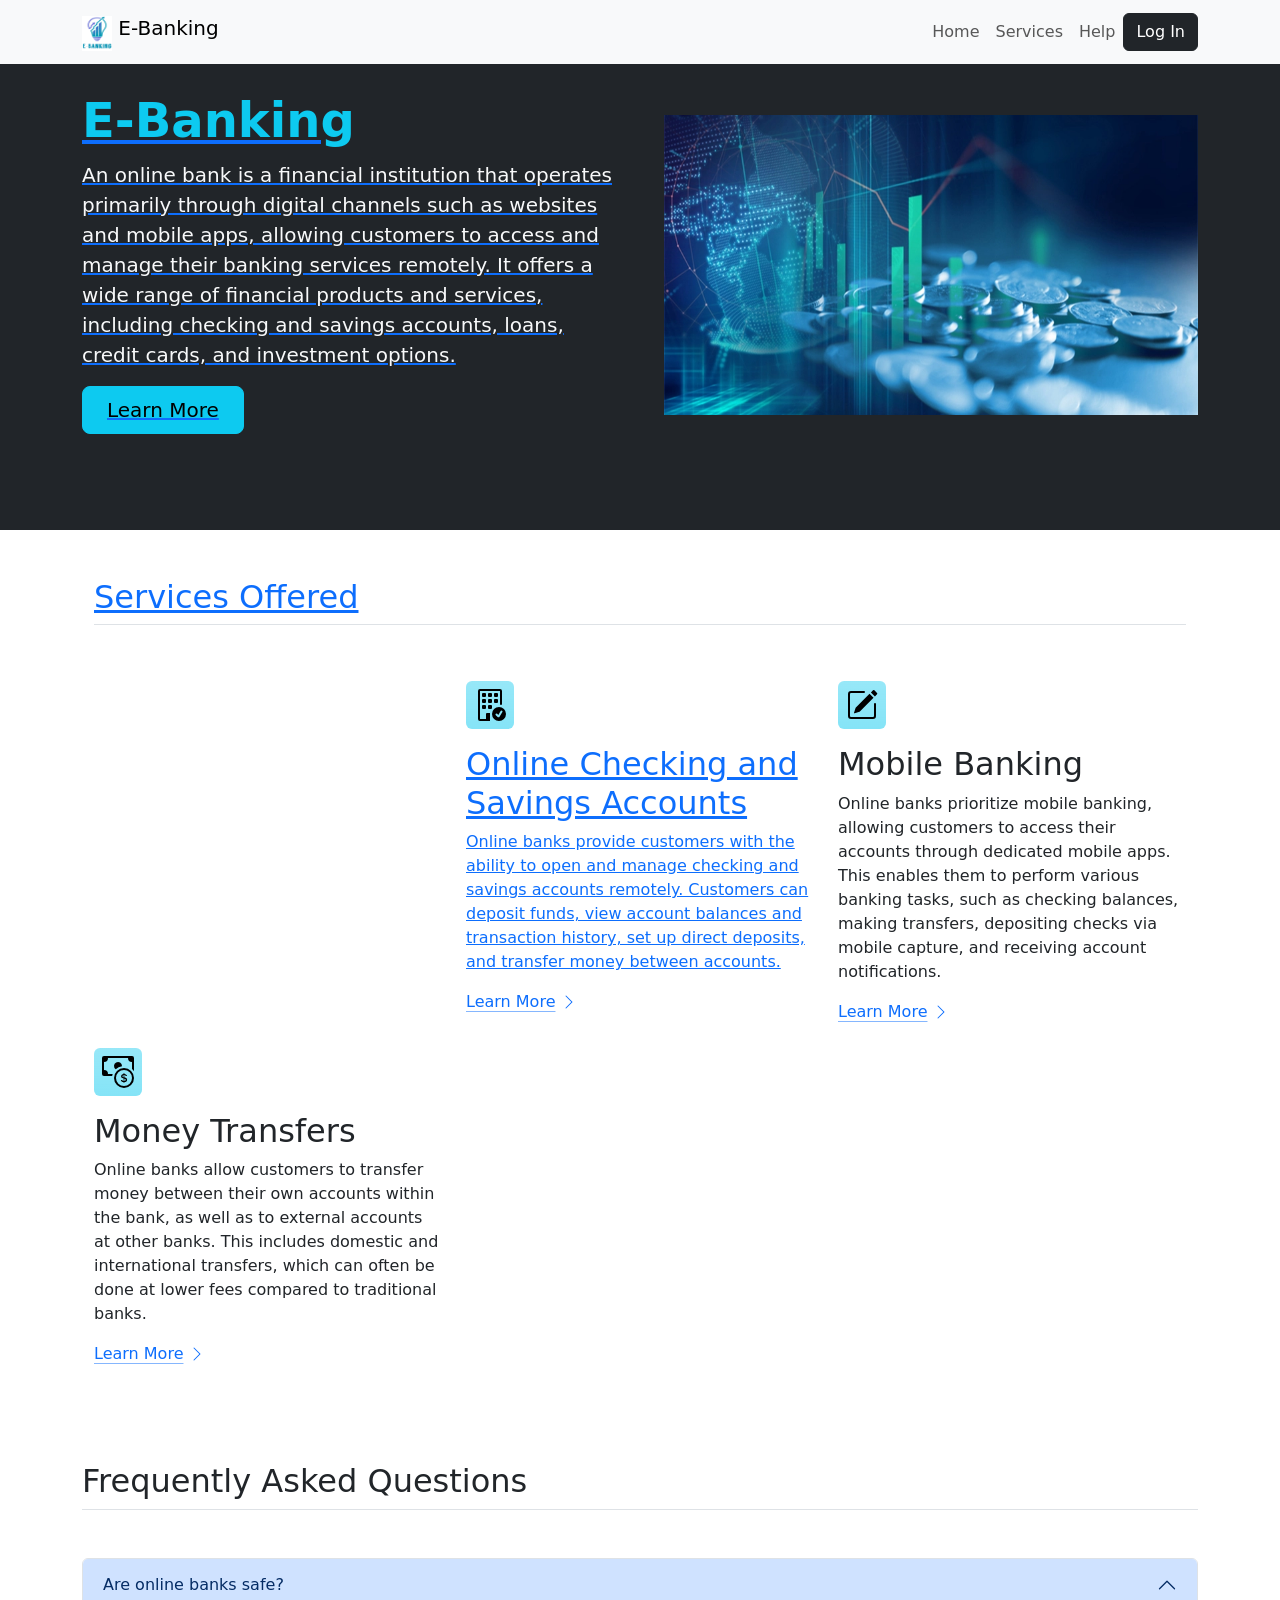
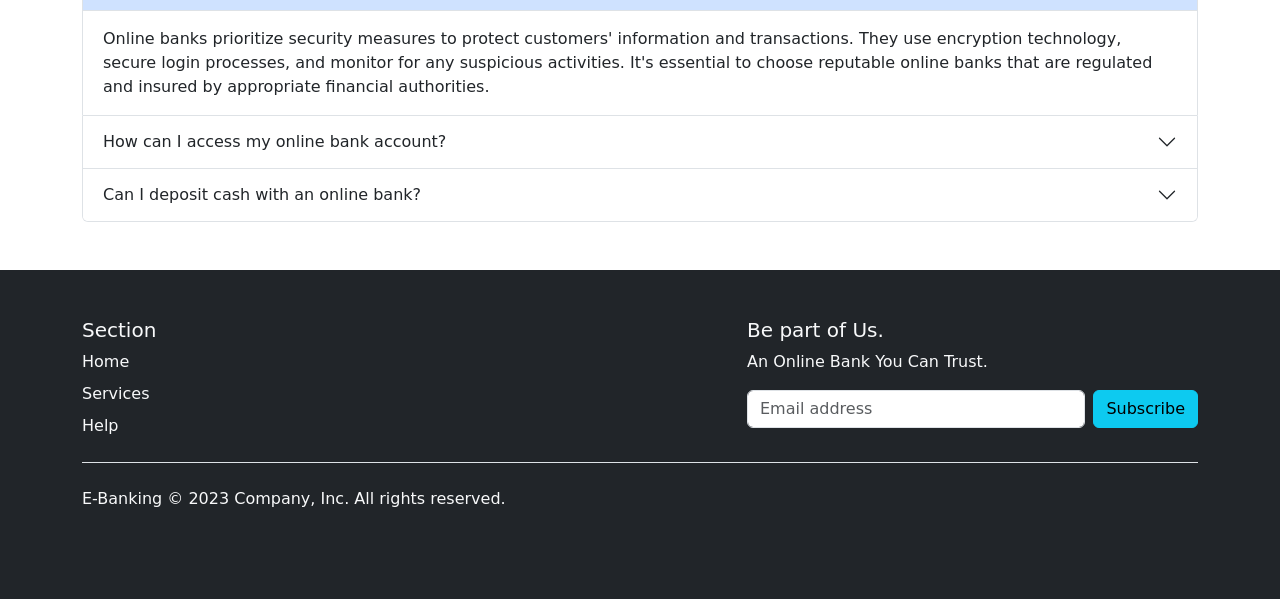
<file: index.html>
<!DOCTYPE html>
<html lang="en">
  <head>
    <meta charset="UTF-8" />
    <meta http-equiv="X-UA-Compatible" content="IE=edge" />
    <meta name="viewport" content="width=device-width, initial-scale=1.0" />
    <title>WebPage Using Bootsrap</title>
    <link
      href="https://cdn.jsdelivr.net/npm/bootstrap@5.3.0-alpha3/dist/css/bootstrap.min.css"
      rel="stylesheet"
      integrity="sha384-KK94CHFLLe+nY2dmCWGMq91rCGa5gtU4mk92HdvYe+M/SXH301p5ILy+dN9+nJOZ"
      crossorigin="anonymous"
    />

    <link
      rel="stylesheet"
      href="https://cdn.jsdelivr.net/npm/bootstrap-icons@1.10.5/font/bootstrap-icons.css"
    />
    <!--https://unctad.org/sites/default/files/2020-08/Investment-Trends_800x450.jpg-->
  </head>
  <body>
    <!--NavBar-->
    <nav class="navbar navbar-expand-lg bg-body-tertiary fixed-top">
      <div class="container">
        <a class="navbar-brand" href="#">
          <img
            src="logo.png"
            alt="Logo"
            width="30"
            height="35"
            class="d-inline-block align-text-top"
          />
          E-Banking
        </a>
        <button
          class="navbar-toggler"
          type="button"
          data-bs-toggle="collapse"
          data-bs-target="#navbarScroll"
          aria-controls="navbarScroll"
          aria-expanded="false"
          aria-label="Toggle navigation"
        >
          <span class="navbar-toggler-icon"></span>
        </button>
        <div class="collapse navbar-collapse" id="navbarScroll">
          <ul class="navbar-nav ms-auto my-2 my-lg-0">
            <li class="nav-item">
              <a class="nav-link" href="#home">Home</a>
            </li>
            <li class="nav-item">
              <a class="nav-link" href="#services">Services</a>
            </li>
            <li class="nav-item">
              <a class="nav-link" href="#help">Help</a>
            </li>
          </ul>
          <form class="d-flex" role="login" method="post">
            <a href="Login.html"><button class="btn btn-dark" type="button">Log In</button>
          </form>
        </div>
      </div>
    </nav>

    <section class="bg-dark text-light" id="home">
      <div class="container col-xxl-8 px-10 py-5">
        <div class="row flex-lg-row-reverse align-items-center g-5 py-5">
          <div class="col-10 col-sm-8 col-lg-6">
            <img
              src="bacground.webp"
              class="d-block mx-lg-auto img-fluid bg-size-cover"
              alt="Bootstrap Themes"
              width="700"
              height="800"
            />
          </div>
          <div class="col-lg-6">
            <h1 class="display-5 fw-bold lh-1 mb-3">
              <span class="text-info">E-Banking</span>
            </h1>
            <p class="lead">
              An online bank is a financial institution that operates primarily
              through digital channels such as websites and mobile apps,
              allowing customers to access and manage their banking services
              remotely. It offers a wide range of financial products and
              services, including checking and savings accounts, loans, credit
              cards, and investment options.
            </p>
            <div class="d-grid gap-2 d-md-flex justify-content-md-start">
              <button type="button" class="btn btn-info btn-lg px-4 me-md-2">
                Learn More
              </button>
            </div>
          </div>
        </div>
      </div>
    </section>

    <!--Services-->
    <section id="services">
      <div class="container px-4 py-5">
        <h2 class="pb-2 border-bottom">Services Offered</h2>
        <div class="row g-4 py-5 row-cols-1 row-cols-lg-3">
          <div class="">
            <div
              class="feature-icon d-inline-flex align-items-center justify-content-center text-bg-info bg-gradient fs-2 mb-3 p-2 bg-opacity-50 rounded"
            >
            <svg xmlns="http://www.w3.org/2000/svg" width="1em" height="1em" fill="currentColor" class="bi bi-building-check" viewBox="0 0 16 16">
              <path d="M12.5 16a3.5 3.5 0 1 0 0-7 3.5 3.5 0 0 0 0 7Zm1.679-4.493-1.335 2.226a.75.75 0 0 1-1.174.144l-.774-.773a.5.5 0 0 1 .708-.708l.547.548 1.17-1.951a.5.5 0 1 1 .858.514Z"/>
              <path d="M2 1a1 1 0 0 1 1-1h10a1 1 0 0 1 1 1v6.5a.5.5 0 0 1-1 0V1H3v14h3v-2.5a.5.5 0 0 1 .5-.5H8v4H3a1 1 0 0 1-1-1V1Z"/>
              <path d="M4.5 2a.5.5 0 0 0-.5.5v1a.5.5 0 0 0 .5.5h1a.5.5 0 0 0 .5-.5v-1a.5.5 0 0 0-.5-.5h-1Zm3 0a.5.5 0 0 0-.5.5v1a.5.5 0 0 0 .5.5h1a.5.5 0 0 0 .5-.5v-1a.5.5 0 0 0-.5-.5h-1Zm3 0a.5.5 0 0 0-.5.5v1a.5.5 0 0 0 .5.5h1a.5.5 0 0 0 .5-.5v-1a.5.5 0 0 0-.5-.5h-1Zm-6 3a.5.5 0 0 0-.5.5v1a.5.5 0 0 0 .5.5h1a.5.5 0 0 0 .5-.5v-1a.5.5 0 0 0-.5-.5h-1Zm3 0a.5.5 0 0 0-.5.5v1a.5.5 0 0 0 .5.5h1a.5.5 0 0 0 .5-.5v-1a.5.5 0 0 0-.5-.5h-1Zm3 0a.5.5 0 0 0-.5.5v1a.5.5 0 0 0 .5.5h1a.5.5 0 0 0 .5-.5v-1a.5.5 0 0 0-.5-.5h-1Zm-6 3a.5.5 0 0 0-.5.5v1a.5.5 0 0 0 .5.5h1a.5.5 0 0 0 .5-.5v-1a.5.5 0 0 0-.5-.5h-1Zm3 0a.5.5 0 0 0-.5.5v1a.5.5 0 0 0 .5.5h1a.5.5 0 0 0 .5-.5v-1a.5.5 0 0 0-.5-.5h-1Z"/>
            </svg>
            </div>
            <h3 class="fs-2">Online Checking and Savings Accounts</h3>
            <p>
              Online banks provide customers with the ability to open and manage
              checking and savings accounts remotely. Customers can deposit
              funds, view account balances and transaction history, set up
              direct deposits, and transfer money between accounts.
            </p>
            <a href="#" class="icon-link">
              Learn More
              <svg
                xmlns="http://www.w3.org/2000/svg"
                width="16"
                height="16"
                fill="currentColor"
                class="bi bi-chevron-right"
                viewBox="0 0 16 16"
              >
                <path
                  fill-rule="evenodd"
                  d="M4.646 1.646a.5.5 0 0 1 .708 0l6 6a.5.5 0 0 1 0 .708l-6 6a.5.5 0 0 1-.708-.708L10.293 8 4.646 2.354a.5.5 0 0 1 0-.708z"
                />
              </svg>
            </a>
          </div>
          <div class="feature col">
            <div
              class="feature-icon d-inline-flex align-items-center justify-content-center text-bg-info bg-gradient fs-2 mb-3 p-2 bg-opacity-50 rounded"
            >
            <svg xmlns="http://www.w3.org/2000/svg" width="1em" height="1em" fill="currentColor" class="bi bi-pencil-square" viewBox="0 0 16 16">
                <path d="M15.502 1.94a.5.5 0 0 1 0 .706L14.459 3.69l-2-2L13.502.646a.5.5 0 0 1 .707 0l1.293 1.293zm-1.75 2.456-2-2L4.939 9.21a.5.5 0 0 0-.121.196l-.805 2.414a.25.25 0 0 0 .316.316l2.414-.805a.5.5 0 0 0 .196-.12l6.813-6.814z"/>
                <path fill-rule="evenodd" d="M1 13.5A1.5 1.5 0 0 0 2.5 15h11a1.5 1.5 0 0 0 1.5-1.5v-6a.5.5 0 0 0-1 0v6a.5.5 0 0 1-.5.5h-11a.5.5 0 0 1-.5-.5v-11a.5.5 0 0 1 .5-.5H9a.5.5 0 0 0 0-1H2.5A1.5 1.5 0 0 0 1 2.5v11z"/>
              </svg>
                <use xlink:href="#people-circle" />
              </svg>
            </div>
            <h3 class="fs-2">Mobile Banking</h3>
            <p>
              Online banks prioritize mobile banking, allowing customers to
              access their accounts through dedicated mobile apps. This enables
              them to perform various banking tasks, such as checking balances,
              making transfers, depositing checks via mobile capture, and
              receiving account notifications.
            </p>
            <a href="#" class="icon-link">
              Learn More
              <svg
                xmlns="http://www.w3.org/2000/svg"
                width="16"
                height="16"
                fill="currentColor"
                class="bi bi-chevron-right"
                viewBox="0 0 16 16"
              >
                <path
                  fill-rule="evenodd"
                  d="M4.646 1.646a.5.5 0 0 1 .708 0l6 6a.5.5 0 0 1 0 .708l-6 6a.5.5 0 0 1-.708-.708L10.293 8 4.646 2.354a.5.5 0 0 1 0-.708z"
                />
              </svg>
            </a>
          </div>
          <div class="feature col">
            <div
              class="feature-icon d-inline-flex align-items-center justify-content-center text-bg-info bg-gradient fs-2 mb-3 p-2 bg-opacity-50 rounded"
            >

            <svg xmlns="http://www.w3.org/2000/svg"  width="1em" height="1em" fill="currentColor" class="bi bi-cash-coin" viewBox="0 0 16 16">
                <path fill-rule="evenodd" d="M11 15a4 4 0 1 0 0-8 4 4 0 0 0 0 8zm5-4a5 5 0 1 1-10 0 5 5 0 0 1 10 0z"/>
                <path d="M9.438 11.944c.047.596.518 1.06 1.363 1.116v.44h.375v-.443c.875-.061 1.386-.529 1.386-1.207 0-.618-.39-.936-1.09-1.1l-.296-.07v-1.2c.376.043.614.248.671.532h.658c-.047-.575-.54-1.024-1.329-1.073V8.5h-.375v.45c-.747.073-1.255.522-1.255 1.158 0 .562.378.92 1.007 1.066l.248.061v1.272c-.384-.058-.639-.27-.696-.563h-.668zm1.36-1.354c-.369-.085-.569-.26-.569-.522 0-.294.216-.514.572-.578v1.1h-.003zm.432.746c.449.104.655.272.655.569 0 .339-.257.571-.709.614v-1.195l.054.012z"/>
                <path d="M1 0a1 1 0 0 0-1 1v8a1 1 0 0 0 1 1h4.083c.058-.344.145-.678.258-1H3a2 2 0 0 0-2-2V3a2 2 0 0 0 2-2h10a2 2 0 0 0 2 2v3.528c.38.34.717.728 1 1.154V1a1 1 0 0 0-1-1H1z"/>
                <path d="M9.998 5.083 10 5a2 2 0 1 0-3.132 1.65 5.982 5.982 0 0 1 3.13-1.567z"/>
              </svg>
            </div>
            <h3 class="fs-2">Money Transfers</h3>
            <p>
              Online banks allow customers to transfer money between their own
              accounts within the bank, as well as to external accounts at other
              banks. This includes domestic and international transfers, which
              can often be done at lower fees compared to traditional banks.
            </p>
            <a href="#" class="icon-link">
              Learn More
              <svg
                xmlns="http://www.w3.org/2000/svg"
                width="16"
                height="16"
                fill="currentColor"
                class="bi bi-chevron-right"
                viewBox="0 0 16 16"
              >
                <path
                  fill-rule="evenodd"
                  d="M4.646 1.646a.5.5 0 0 1 .708 0l6 6a.5.5 0 0 1 0 .708l-6 6a.5.5 0 0 1-.708-.708L10.293 8 4.646 2.354a.5.5 0 0 1 0-.708z"
                />
              </svg>
            </a>
          </div>
        </div>
      </div>
    </section>

    <section>
        <div class="container mb-5">
            <h2 class="pb-2 mb-5 border-bottom">Frequently Asked Questions</h2>
            <div class="accordion" id="accordionPanelsStayOpenExample">

                <div class="accordion-item">
                  <h2 class="accordion-header">
                    <button class="accordion-button" type="button" data-bs-toggle="collapse" data-bs-target="#panelsStayOpen-collapseOne" aria-expanded="true" aria-controls="panelsStayOpen-collapseOne">
                        Are online banks safe?
                    </button>
                  </h2>
                  <div id="panelsStayOpen-collapseOne" class="accordion-collapse collapse show">
                    <div class="accordion-body">
                        Online banks prioritize security measures to protect customers' information and transactions. They use encryption technology, secure login processes, and monitor for any suspicious activities. It's essential to choose reputable online banks that are regulated and insured by appropriate financial authorities.
                    </div>
                  </div>
                </div>

                <div class="accordion-item">
                  <h2 class="accordion-header">
                    <button class="accordion-button collapsed" type="button" data-bs-toggle="collapse" data-bs-target="#panelsStayOpen-collapseTwo" aria-expanded="false" aria-controls="panelsStayOpen-collapseTwo">
                        How can I access my online bank account?
                    </button>
                  </h2>
                  <div id="panelsStayOpen-collapseTwo" class="accordion-collapse collapse">
                    <div class="accordion-body">
                        You can access your online bank account through the bank's website or a dedicated mobile app. Typically, you'll need to enter your username and password to log in securely.
                    </div>
                  </div>
                </div>

                <div class="accordion-item">
                  <h2 class="accordion-header">
                    <button class="accordion-button collapsed" type="button" data-bs-toggle="collapse" data-bs-target="#panelsStayOpen-collapseThree" aria-expanded="false" aria-controls="panelsStayOpen-collapseThree">
                        Can I deposit cash with an online bank?
                    </button>
                  </h2>
                  <div id="panelsStayOpen-collapseThree" class="accordion-collapse collapse">
                    <div class="accordion-body">
                        Depositing cash with an online bank can be challenging since they don't have physical branches. However, some online banks provide alternative options such as using affiliated ATMs, mobile check deposits, or depositing cash at selected retail partner locations.
                    </div>
                  </div>
                </div>
              </div>
        </div>
    </section>

    <section class="bg-dark text-light" id="help">
        <div class="container">
            <footer class="py-5">
              <div class="row">
                <div class="col-lg-6 col-md-2 mb-3">
                  <h5>Section</h5>
                  <ul class="nav flex-column">
                    <li class="nav-item mb-2"><a href="#home" class="nav-link p-0 text-light">Home</a></li>
                    <li class="nav-item mb-2"><a href="#services" class="nav-link p-0 text-light">Services</a></li>
                    <li class="nav-item mb-2"><a href="#help" class="nav-link p-0 text-light">Help</a></li>
                  </ul>
                </div>
                
                <div class="col-md-5 offset-md-1 mb-3">
                  <form>
                    <h5>Be part of Us.</h5>
                    <p>An Online Bank You Can Trust.</p>
                    <div class="d-flex flex-column flex-sm-row w-100 gap-2">
                      <label for="newsletter1" class="visually-hidden">Email address</label>
                      <input id="newsletter1" type="text" class="form-control" placeholder="Email address">
                      <button class="btn btn-info" type="button">Subscribe</button>
                    </div>
                  </form>
                </div>
              </div>
          
              <div class="d-flex flex-column flex-sm-row justify-content-between py-4 border-top">
                <p>E-Banking &copy; 2023 Company, Inc. All rights reserved.</p>
              </div>
            </footer>
          </div>
    </section>
    <script
      src="https://cdn.jsdelivr.net/npm/bootstrap@5.3.0-alpha3/dist/js/bootstrap.bundle.min.js"
      integrity="sha384-ENjdO4Dr2bkBIFxQpeoTz1HIcje39Wm4jDKdf19U8gI4ddQ3GYNS7NTKfAdVQSZe"
      crossorigin="anonymous"
    ></script>
  </body>
</html>
</file>
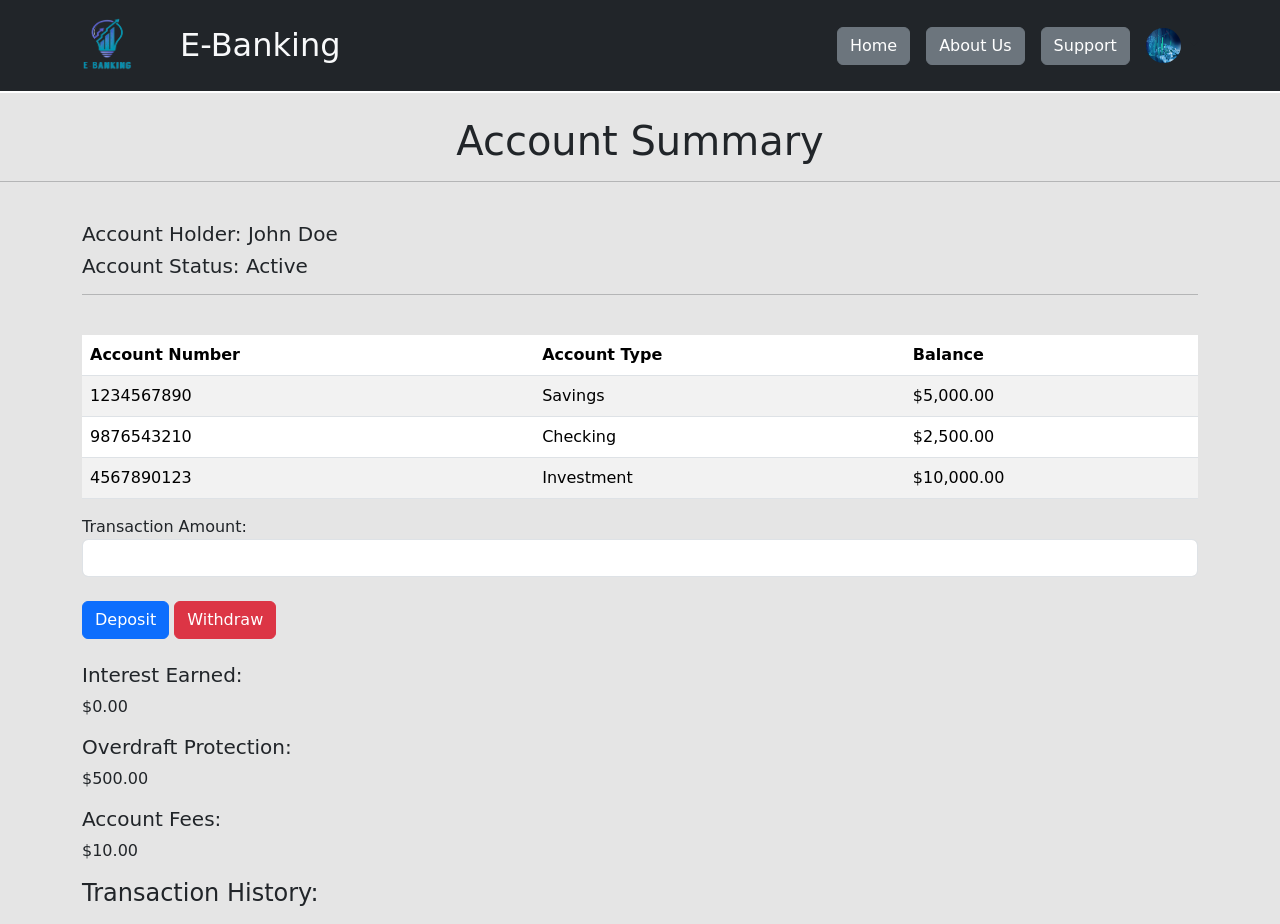
<file: accountsummary.html>
<!DOCTYPE html>
<html lang="en">
<head>
    <meta charset="UTF-8">
    <meta http-equiv="X-UA-Compatible" content="IE=edge">
    <meta name="viewport" content="width=device-width, initial-scale=1.0">
    <title>Account Summary</title>
    <link href="https://cdn.jsdelivr.net/npm/bootstrap@5.3.0-alpha3/dist/css/bootstrap.min.css" rel="stylesheet" integrity="sha384-KK94CHFLLe+nY2dmCWGMq91rCGa5gtU4mk92HdvYe+M/SXH301p5ILy+dN9+nJOZ" crossorigin="anonymous">
</head>
<style>
  body {
      background-color: #e5e5e5;
  }
  h1{
    text-align: center;
  }

  .head {
      border-bottom: 2px solid;
      background-color: #212529;
      color: white;
      padding: 10px;
  }

  .logo {
      height: 55px;
      width: 50px;
      margin-right: 10px;
  }

  .title {
      margin: 0;
      font-size: 24px;
  }

  .account-holder {
      margin-bottom: 20px;
  }

  .account-status {
      margin-bottom: 10px;
  }

  .table thead {
      background-color: #212529;
      color: white;
  }

  .transaction-form {
      margin-bottom: 20px;
  }

  .transaction-buttons {
      margin-top: 10px;
  }

  .transaction-history {
      background-color: white;
      padding: 10px;
      margin-top: 20px;
      border-radius: 5px;
  }

  .transaction-history h4 {
      margin-top: 0;
  }

  .transaction-history ul {
      padding-left: 0;
      list-style-type: none;
  }

  .transaction-history li {
      padding: 5px 0;
      border-bottom: 1px solid #dee2e6;
  }

  .interest-earned,
  .overdraft-protection,
  .account-fees {
      font-weight: bold;
      margin-top: 20px;
  }
  #transactionHistory {
    list-style: none;
  }
</style>
  

</style>
<body>
  
    <section class="head">
        <header class="pt-2 pb-2">
            <div class="container">
                <div class="d-flex flex-wrap align-items-center justify-content-center justify-content-lg-start">
                    <img src="logo-removebg-preview.png" alt="" height="55" width="50">
                    <h1 class="nav col-12 col-lg-auto ms-5 me-auto mb-2 justify-content-center mb-md-0 h2 text-light">E-Banking</h1>
                    <button type="button" class="btn btn-secondary me-3" id="homeBtn">Home</button>
                    <button type="button" class="btn btn-secondary me-3" id="homeBtn">About Us</button>
                    <button type="button" class="btn btn-secondary me-3" id="homeBtn">Support</button>
                    <div class="dropdown text-end">
                        <a href="#" class="d-block link-dark text-decoration-none dropdown-toggle" data-bs-toggle="dropdown" aria-expanded="false">
                            <img src="bacground.webp" alt="mdo" width="35" height="35" class="rounded-circle">
                        </a>
                        <ul class="dropdown-menu text-small">
                            <li><a class="dropdown-item" href="Login.html">Sign out</a></li>
                        </ul>
                    </div>
                </div>
            </div>
        </header>
    </section>
    <br>
    <div class="justify-content-center ">
        <h1>Account Summary</h1>
        <hr>
    </div>
    <br>
    <div class="container">

        <h5 >Account Holder: John Doe</h5>
        <h5>Account Status: Active</h5>
        <hr>
        <table class="table table-striped">
            <thead>
                <tr>
                    <th>Account Number</th>
                    <th>Account Type</th>
                    <th>Balance</th>
                </tr>
                <br>
            </thead>
            <tbody>
                <tr>
                    <td>1234567890</td>
                    <td>Savings</td>
                    <td id="savingsBalance">$5,000.00</td>
                </tr>
                <tr>
                    <td>9876543210</td>
                    <td>Checking</td>
                    <td id="checkingBalance">$2,500.00</td>
                </tr>
                <tr>
                    <td>4567890123</td>
                    <td>Investment</td>
                    <td id="investmentBalance">$10,000.00</td>
                </tr>
            </tbody>
        </table>

        <div class="form-group">
            <label for="transactionAmount">Transaction Amount:</label>
            <input type="number" class="form-control" id="transactionAmount">
        </div>

        <br>
        <button type="button" class="btn btn-primary" id="depositBtn">Deposit</button>
        <button type="button" class="btn btn-danger" id="withdrawBtn">Withdraw</button>

        <br>
        <br>

        

        <h5>Interest Earned:</h5>
        <p id="interestEarned">$0.00</p>

        <h5>Overdraft Protection:</h5>
        <p id="overdraftProtection">$500.00</p>

        <h5>Account Fees:</h5>
        <p id="accountFees">$10.00</p>

        <h4>Transaction History:</h4>
        <ul id="transactionHistory"></ul>
    </div>

    

    <script src="https://cdnjs.cloudflare.com/ajax/libs/jquery/3.6.0/jquery.min.js"></script>
    <script>
        $(document).ready(function() {
            var savingsBalance = 5000.00;
            var checkingBalance = 2500.00;
            var investmentBalance = 10000.00;
            var interestRate = 0.05; // 5%
            var overdraftProtectionAmount = 500.00;
            var accountFees = 10.00;

            function updateBalance(account, balance) {
                $('#' + account + 'Balance').text('$' + balance.toFixed(2));
            }

            function performTransaction(account, amount) {
                switch (account) {
                    case 'savings':
                        savingsBalance += amount;
                        updateBalance('savings', savingsBalance);
                        break;
                    case 'checking':
                        checkingBalance += amount;
                        updateBalance('checking', checkingBalance);
                        break;
                    case 'investment':
                        investmentBalance += amount;
                        updateBalance('investment', investmentBalance);
                        break;
                }
                updateTransactionHistory(account, amount);
            }

            function calculateInterest(account, rate) {
                return account * rate;
            }

            function calculateAccountFees() {
                return accountFees;
            }

            function validateTransaction(amount) {
                if (isNaN(amount) || amount <= 0) {
                    alert('Invalid transaction amount!');
                    return false;
                }
                return true;
            }

            function updateTransactionHistory(account, amount) {
                var transactionType = amount >= 0 ? 'Deposit' : 'Withdrawal';
                var transactionAmount = Math.abs(amount).toFixed(2);
                var transaction = transactionType + ': $' + transactionAmount;

                var listItem = $('<li>').text(transaction);
                $('#transactionHistory').prepend(listItem);
            }

            function updateInterestEarned() {
                var savingsInterest = calculateInterest(savingsBalance, interestRate);
                $('#interestEarned').text('$' + savingsInterest.toFixed(2));
            }

            function updateOverdraftProtection() {
                $('#overdraftProtection').text('$' + overdraftProtectionAmount.toFixed(2));
            }

            function updateAccountFees() {
                $('#accountFees').text('$' + accountFees.toFixed(2));
            }

            $('#depositBtn').click(function() {
                var amount = parseFloat($('#transactionAmount').val());
                if (validateTransaction(amount)) {
                    performTransaction('savings', amount);
                    updateInterestEarned();
                    updateOverdraftProtection();
                    updateAccountFees();
                }
            });

            $('#withdrawBtn').click(function() {
                var amount = parseFloat($('#transactionAmount').val());
                if (validateTransaction(amount)) {
                    if (amount <= savingsBalance) {
                        performTransaction('savings', -amount);
                        updateInterestEarned();
                        updateOverdraftProtection();
                        updateAccountFees();
                    } else {
                        alert('Insufficient balance in the savings account!');
                    }
                }
            });

            $('#homeBtn').click(function() {
                // Redirect to dashboard
                window.location.href = 'dashboard.html';
            });
        });
    </script>
    <script src="https://cdn.jsdelivr.net/npm/bootstrap@5.3.0-alpha3/dist/js/bootstrap.bundle.min.js" integrity="sha384-ENjdO4Dr2bkBIFxQpeoTz1HIcje39Wm4jDKdf19U8gI4ddQ3GYNS7NTKfAdVQSZe" crossorigin="anonymous"></script>
</body>
</html>
</file>
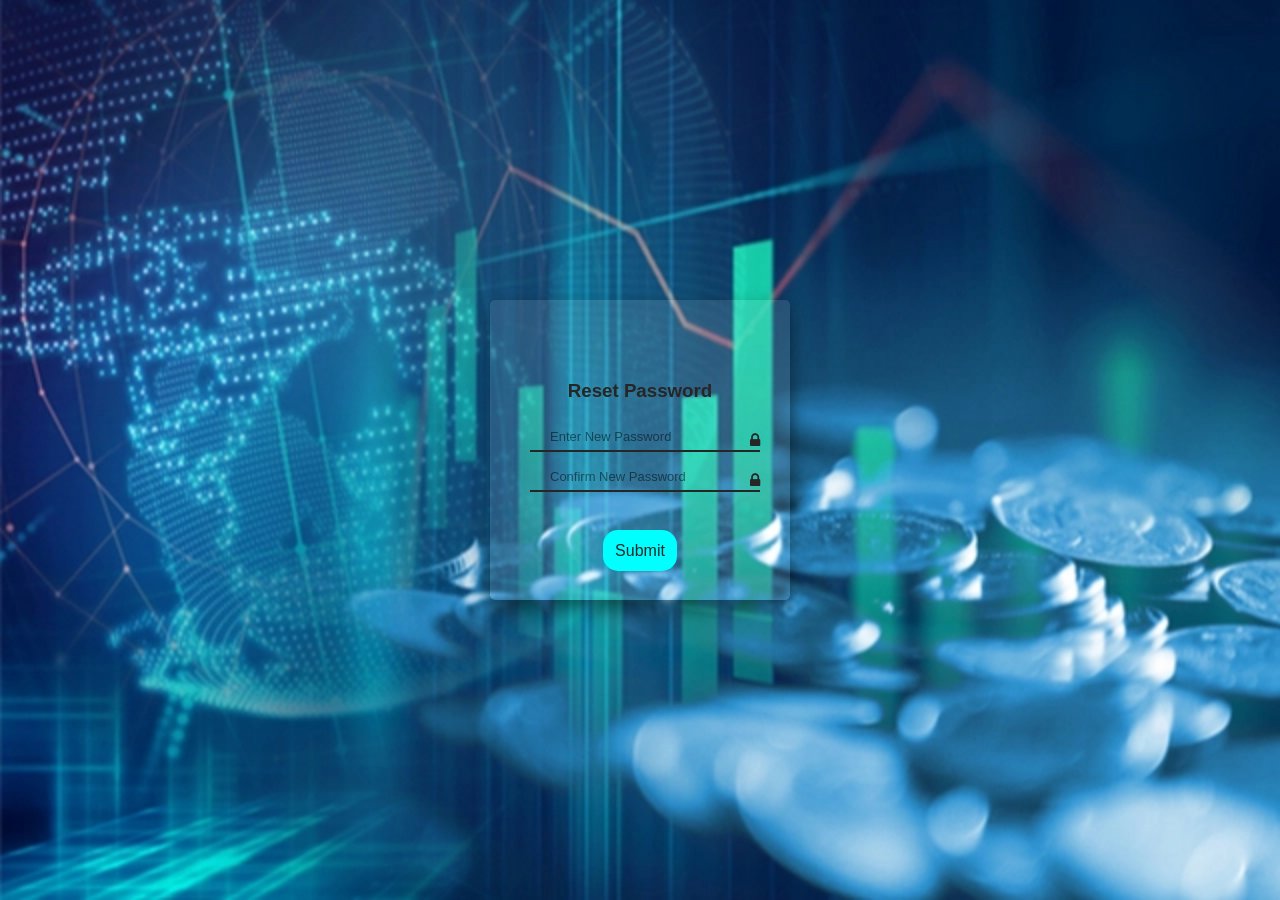
<file: cofimationpassword.html>
<!DOCTYPE html>
<html>
<head>
	<title>Reset Password</title>
	<link rel="stylesheet" href="https://cdnjs.cloudflare.com/ajax/libs/font-awesome/4.7.0/css/font-awesome.min.css">
	
	<link rel="stylesheet" href="confirmationpasswordstyle.css">
</head>
<body>
	<div class="loginBox">
		<div class="glass">
			<h3>Reset Password</h3>
			<form id="resetForm">
				<div class="inputBox">
					<input type="password" id="newPasswordInput" name="newPassword" placeholder="Enter New Password">
					<span><i class="fa fa-lock"></i></span>
				</div>
				<div class="inputBox">
					<input type="password" id="confirmPasswordInput" name="confirmPassword" placeholder="Confirm New Password">
					<span><i class="fa fa-lock"></i></span>
				</div>
				<div class="submit">
					<a href="#" class="btn" onclick="submitForm()">Submit</a>
				</div>
			</form>
		</div>
	</div>

	<script src="cofimationpassword.js"></script>
</body>
</html>
</file>
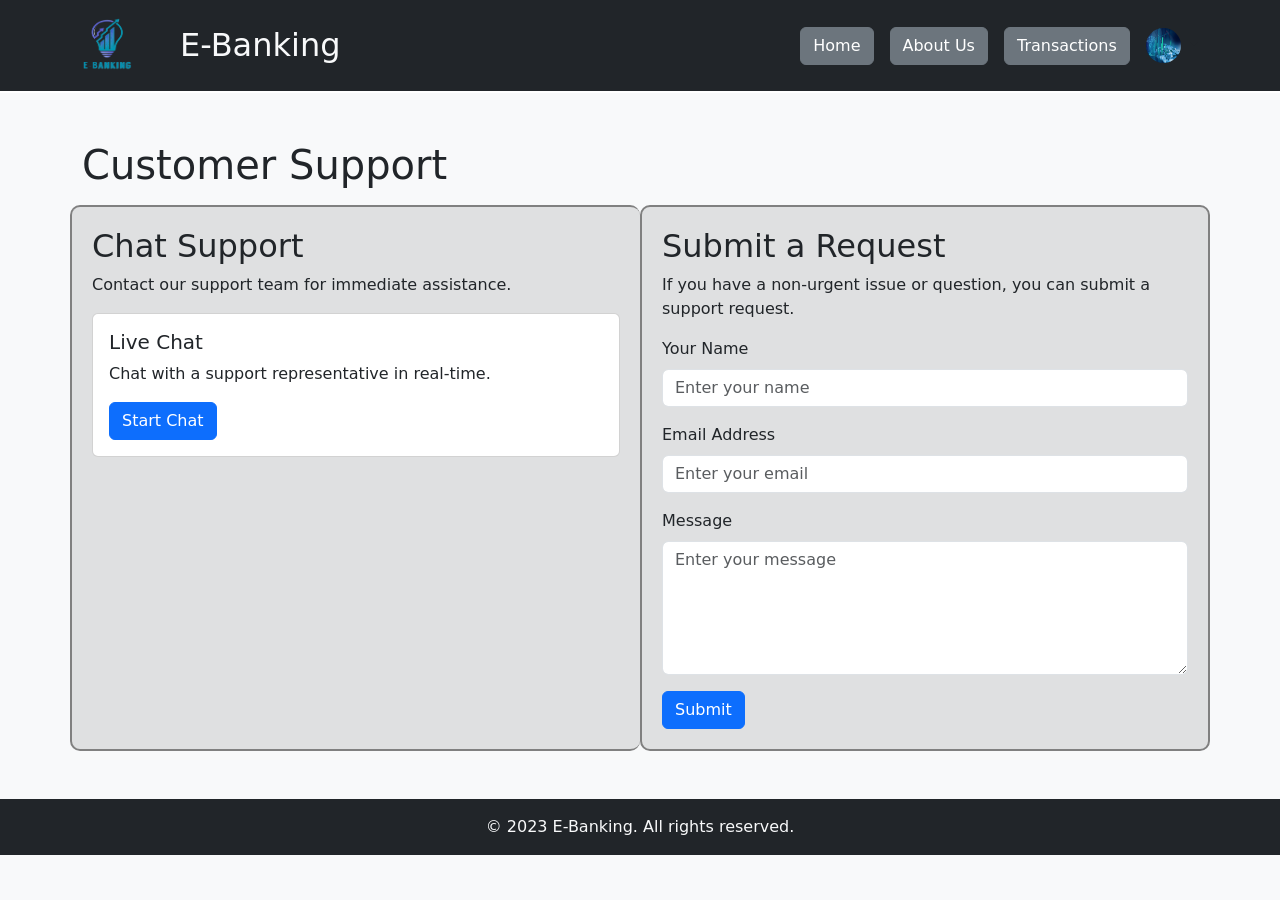
<file: customersupprt.html>
<!DOCTYPE html>
<html lang="en">
<head>
    <meta charset="UTF-8">
    <meta http-equiv="X-UA-Compatible" content="IE=edge">
    <meta name="viewport" content="width=device-width, initial-scale=1.0">
    <title>Customer Support</title>
    <link href="https://cdn.jsdelivr.net/npm/bootstrap@5.3.0-alpha3/dist/css/bootstrap.min.css" rel="stylesheet" integrity="sha384-KK94CHFLLe+nY2dmCWGMq91rCGa5gtU4mk92HdvYe+M/SXH301p5ILy+dN9+nJOZ" crossorigin="anonymous">
</head>
<style>
    body {
        background-color: #f8f9fa;
    }
    .head {
        border-bottom: 2px solid;
        background-color: #212529;
        color: white;
        padding: 10px;
    }
    .chat{
        border-top: 2px solid grey;
        border-left: 2px solid grey;
        border-bottom: 2px solid grey;
        border-radius: 10px;
        padding: 20px;
        background-color: rgba(0, 0, 0, 0.1);
    }
    .submit{
        border: 2px solid grey;
        border-radius: 10px;
        padding: 20px;
        background-color: rgba(0, 0, 0, 0.1);
    }
</style>
<body>
    <section class="head">
        <header class="pt-2 pb-2">
            <div class="container">
                <div class="d-flex flex-wrap align-items-center justify-content-center justify-content-lg-start">
                    <img src="logo-removebg-preview.png" alt="" height="55" width="50">
                    <h1 class="nav col-12 col-lg-auto ms-5 me-auto mb-2 justify-content-center mb-md-0 h2 text-light">E-Banking</h1>
                    <button type="button" class="btn btn-secondary me-3" id="homeBtn">Home</button>
                    <button type="button" class="btn btn-secondary me-3" id="aboutBtn">About Us</button>
                    <button type="button" class="btn btn-secondary me-3" id="transactionsBtn">Transactions</button>
                    <div class="dropdown text-end">
                        <a href="#" class="d-block link-dark text-decoration-none dropdown-toggle" data-bs-toggle="dropdown" aria-expanded="false">
                            <img src="bacground.webp" alt="mdo" width="35" height="35" class="rounded-circle">
                        </a>
                        <ul class="dropdown-menu text-small">
                            <li><a class="dropdown-item" href="Login.html">Sign out</a></li>
                        </ul>
                    </div>
                </div>
            </div>
        </header>
    </section>

    <section class="content">
        <div class="container">
            <h1 class="mt-5 mb-3">Customer Support</h1>
            <div class="row">
                <div class="chat col-md-6">
                    <h2 class="">Chat Support</h2>
                    <p>Contact our support team for immediate assistance.</p>
                    <div class="card mb-3">
                        <div class="card-body">
                            <h5 class="card-title">Live Chat</h5>
                            <p class="card-text">Chat with a support representative in real-time.</p>
                            <a href="#" class="btn btn-primary">Start Chat</a>
                        </div>
                    </div>
                </div>
                <div class="submit col-md-6">
                    <h2>Submit a Request</h2>
                    <p>If you have a non-urgent issue or question, you can submit a support request.</p>
                    <form>
                        <div class="mb-3">
                            <label for="name" class="form-label">Your Name</label>
                            <input type="text" class="form-control" id="name" placeholder="Enter your name">
                        </div>
                        <div class="mb-3">
                            <label for="email" class="form-label">Email Address</label>
                            <input type="email" class="form-control" id="email" placeholder="Enter your email">
                        </div>
                        <div class="mb-3">
                            <label for="message" class="form-label">Message</label>
                            <textarea class="form-control" id="message" rows="5" placeholder="Enter your message"></textarea>
                        </div>
                        <button type="submit" class="btn btn-primary">Submit</button>
                    </form>
                </div>
            </div>
        </div>
    </section>

    <section class="footer">
        <div class="footer bg-dark text-light text-center py-3 mt-5">
            <div class="container">
                &copy; 2023 E-Banking. All rights reserved.
            </div>
        </div>
    </section>

    <script>
        // JavaScript code goes here
        const homeBtn = document.getElementById("homeBtn");
        const aboutBtn = document.getElementById("aboutBtn");
        const transactionsBtn = document.getElementById("transactionsBtn");

        homeBtn.addEventListener("click", () => {
            // Redirect to home page
            window.location.href = "dashboard.html";
        });

        aboutBtn.addEventListener("click", () => {
            // Redirect to about page
            window.location.href = "about.html";
        });

        transactionsBtn.addEventListener("click", () => {
            // Redirect to transactions page
            window.location.href = "dashboard.html";
        });
    </script>

    <script src="https://cdn.jsdelivr.net/npm/bootstrap@5.3.0-alpha3/dist/js/bootstrap.bundle.min.js" integrity="sha384-ub3TLcp7aSFS5J29ERqM08D7pGGnvxzx1FExktgUOozLYcG6JZBsURMSeKQFLIh4" crossorigin="anonymous"></script>
</body>
</html>
</file>
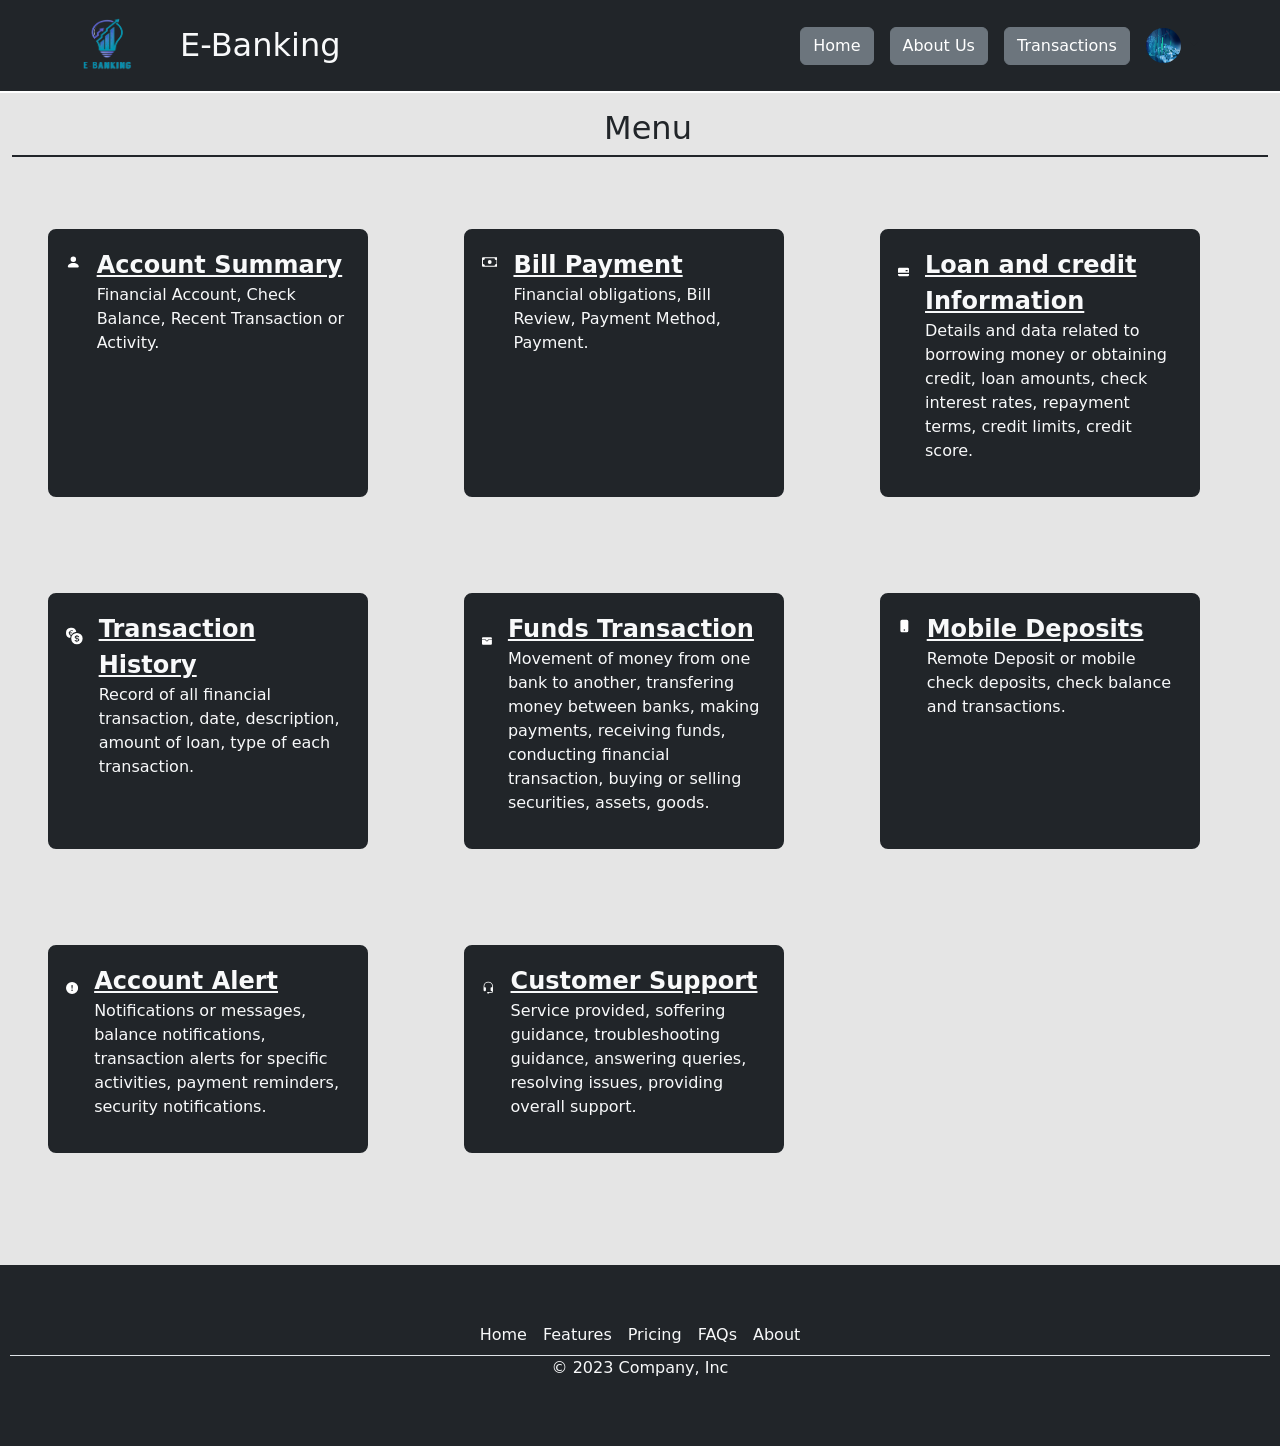
<file: dashboard.html>
<!DOCTYPE html>
<html lang="en">
<head>
    <meta charset="UTF-8">
    <meta http-equiv="X-UA-Compatible" content="IE=edge">
    <meta name="viewport" content="width=device-width, initial-scale=1.0">
    <title>Dashboard</title>
    <link href="https://cdn.jsdelivr.net/npm/bootstrap@5.3.0-alpha3/dist/css/bootstrap.min.css" rel="stylesheet" integrity="sha384-KK94CHFLLe+nY2dmCWGMq91rCGa5gtU4mk92HdvYe+M/SXH301p5ILy+dN9+nJOZ" crossorigin="anonymous">
</head>
<style>
  .head{
        border-bottom: 2px solid;
        background-color: #212529;
        color: white;
        padding: 10px;
}
.body{
  background-color: #e5e5e5;
}
.footer{
        background-color: #212529;
        color: white;
        padding: 10px;
}
.rectangle{
  border: 2px solid;
  background-color: #212529;
}
.menu{
  text-align: center;

  border-bottom: 2px solid;
}
</style>
<body>
    <section class="head">
        <header class="pt-2 pb-2">
            <div class="container">
                <div class="d-flex flex-wrap align-items-center justify-content-center justify-content-lg-start">
                    <img src="logo-removebg-preview.png" alt="" height="55" width="50">
                    <h1 class="nav col-12 col-lg-auto ms-5 me-auto mb-2 justify-content-center mb-md-0 h2 text-light">E-Banking</h1>
                    <button type="button" class="btn btn-secondary me-3" id="homeBtn">Home</button>
                    <button type="button" class="btn btn-secondary me-3" id="aboutBtn">About Us</button>
                    <button type="button" class="btn btn-secondary me-3" id="transactionsBtn">Transactions</button>
                    <div class="dropdown text-end">
                        <a href="#" class="d-block link-dark text-decoration-none dropdown-toggle" data-bs-toggle="dropdown" aria-expanded="false">
                            <img src="bacground.webp" alt="mdo" width="35" height="35" class="rounded-circle">
                        </a>
                        <ul class="dropdown-menu text-small">
                            <li><a class="dropdown-item" href="Login.html">Sign out</a></li>
                        </ul>
                    </div>
                </div>
            </div>
        </header>
    </section>

    <section class="body">
      <div  class="container-fluid py-3" id="icon-grid">
        <div class="menu feature ps-3"><h2>Menu</h2> </div>
        <div class="row row-cols-1 row-cols-sm-2 row-cols-md-3 row-cols-lg-4 g-4 py-5 ">
          
            <div class="rectangle col d-flex align-items-start bg-opacity-50 m-5 rounded-3 p-3">
            <svg xmlns="http://www.w3.org/2000/svg" width="30" height="30" fill="white" class="bi bi-person-fill me-3" viewBox="0 0 16 16">
                <path d="M3 14s-1 0-1-1 1-4 6-4 6 3 6 4-1 1-1 1H3Zm5-6a3 3 0 1 0 0-6 3 3 0 0 0 0 6Z"/>
            </svg>
            <div>
                <a href="accountsummary.html" class="fw-bold fs-4 text-light">Account Summary</a>
              <p class="text-light">Financial Account, Check Balance, Recent Transaction or Activity.</p>
            </div>
          </div>
          
          <div class="rectangle col d-flex align-items-start bg-opacity-50 m-5 rounded-3 p-3">
            <svg xmlns="http://www.w3.org/2000/svg" width="30" height="30" fill="white" class="bi bi-cash me-3" viewBox="0 0 16 16">
                <path d="M8 10a2 2 0 1 0 0-4 2 2 0 0 0 0 4z"/>
                <path d="M0 4a1 1 0 0 1 1-1h14a1 1 0 0 1 1 1v8a1 1 0 0 1-1 1H1a1 1 0 0 1-1-1V4zm3 0a2 2 0 0 1-2 2v4a2 2 0 0 1 2 2h10a2 2 0 0 1 2-2V6a2 2 0 0 1-2-2H3z"/>
              </svg>
            <div>
                <a href="billpayment.html" class="fw-bold mb-1 fs-4 text-light">Bill Payment</a>
              <p class="text-light">Financial obligations, Bill Review, Payment Method, Payment.</p>
            </div>
          </div>
          
          <div class="rectangle col d-flex align-items-start bg-opacity-50 m-5 rounded-3 p-3">
            <svg xmlns="http://www.w3.org/2000/svg" width="50" height="50" fill="white" class="bi bi-credit-card-2-back-fill me-3" viewBox="0 0 16 16">
                <path d="M0 4a2 2 0 0 1 2-2h12a2 2 0 0 1 2 2v5H0V4zm11.5 1a.5.5 0 0 0-.5.5v1a.5.5 0 0 0 .5.5h2a.5.5 0 0 0 .5-.5v-1a.5.5 0 0 0-.5-.5h-2zM0 11v1a2 2 0 0 0 2 2h12a2 2 0 0 0 2-2v-1H0z"/>
              </svg>
            <div>
                <a href="" class="fw-bold mb-1 fs-4 text-light">Loan and credit Information</a>
              <p class="text-light">Details and data related to borrowing money or obtaining credit, loan amounts, check interest rates, repayment terms, credit limits, credit score.</p>
            </div>
          </div>
          
          <div class="rectangle col d-flex align-items-start  bg-opacity-50 m-5 rounded-3 p-3">
            <svg xmlns="http://www.w3.org/2000/svg" width="50" height="50" fill="white" class="bi bi-currency-exchange me-3" viewBox="0 0 16 16">
                <path d="M0 5a5.002 5.002 0 0 0 4.027 4.905 6.46 6.46 0 0 1 .544-2.073C3.695 7.536 3.132 6.864 3 5.91h-.5v-.426h.466V5.05c0-.046 0-.093.004-.135H2.5v-.427h.511C3.236 3.24 4.213 2.5 5.681 2.5c.316 0 .59.031.819.085v.733a3.46 3.46 0 0 0-.815-.082c-.919 0-1.538.466-1.734 1.252h1.917v.427h-1.98c-.003.046-.003.097-.003.147v.422h1.983v.427H3.93c.118.602.468 1.03 1.005 1.229a6.5 6.5 0 0 1 4.97-3.113A5.002 5.002 0 0 0 0 5zm16 5.5a5.5 5.5 0 1 1-11 0 5.5 5.5 0 0 1 11 0zm-7.75 1.322c.069.835.746 1.485 1.964 1.562V14h.54v-.62c1.259-.086 1.996-.74 1.996-1.69 0-.865-.563-1.31-1.57-1.54l-.426-.1V8.374c.54.06.884.347.966.745h.948c-.07-.804-.779-1.433-1.914-1.502V7h-.54v.629c-1.076.103-1.808.732-1.808 1.622 0 .787.544 1.288 1.45 1.493l.358.085v1.78c-.554-.08-.92-.376-1.003-.787H8.25zm1.96-1.895c-.532-.12-.82-.364-.82-.732 0-.41.311-.719.824-.809v1.54h-.005zm.622 1.044c.645.145.943.38.943.796 0 .474-.37.8-1.02.86v-1.674l.077.018z"/>
              </svg>
            <div>
                <a href="transactionhistory.html" class="fw-bold mb-1 fs-4 text-light">Transaction History</a>
              <p class="text-light">Record of all financial transaction, date, description, amount of loan, type of each transaction.</p>
            </div>
          </div>
          
          <div class="rectangle col d-flex align-items-start bg-opacity-50 m-5 rounded-3 p-3">
            <svg xmlns="http://www.w3.org/2000/svg" width="60" height="60" fill="white" class="bi bi-wallet-fill me-3" viewBox="0 0 16 16">
                <path d="M1.5 2A1.5 1.5 0 0 0 0 3.5v2h6a.5.5 0 0 1 .5.5c0 .253.08.644.306.958.207.288.557.542 1.194.542.637 0 .987-.254 1.194-.542.226-.314.306-.705.306-.958a.5.5 0 0 1 .5-.5h6v-2A1.5 1.5 0 0 0 14.5 2h-13z"/>
                <path d="M16 6.5h-5.551a2.678 2.678 0 0 1-.443 1.042C9.613 8.088 8.963 8.5 8 8.5c-.963 0-1.613-.412-2.006-.958A2.679 2.679 0 0 1 5.551 6.5H0v6A1.5 1.5 0 0 0 1.5 14h13a1.5 1.5 0 0 0 1.5-1.5v-6z"/>
              </svg>
            <div>
                <a href="" class="fw-bold mb-1 fs-4 text-light">Funds Transaction</a>
              <p class="text-light">Movement of money from one bank to another, transfering money between banks, making payments, receiving funds, conducting financial transaction, buying or selling securities, assets, goods.</p>
            </div>
          </div>
          
          <div class="rectangle col d-flex align-items-start bg-opacity-50 m-5 rounded-3 p-3">
            <svg xmlns="http://www.w3.org/2000/svg" width="30" height="30" fill="white" class="bi bi-phone-fill me-3" viewBox="0 0 16 16">
                <path d="M3 2a2 2 0 0 1 2-2h6a2 2 0 0 1 2 2v12a2 2 0 0 1-2 2H5a2 2 0 0 1-2-2V2zm6 11a1 1 0 1 0-2 0 1 1 0 0 0 2 0z"/>
              </svg>
            <div>
                <a href="" class="fw-bold mb-1 fs-4 text-light">Mobile Deposits</a>
              <p class="text-light">Remote Deposit or mobile check deposits, check balance and transactions.</p>
            </div>
          </div>
          
          <div class="rectangle col d-flex align-items-start bg-opacity-50 m-5 rounded-3 p-3">
            <svg xmlns="http://www.w3.org/2000/svg" width="50" height="50" fill="white" class="bi bi-exclamation-circle-fill me-3" viewBox="0 0 16 16">
                <path d="M16 8A8 8 0 1 1 0 8a8 8 0 0 1 16 0zM8 4a.905.905 0 0 0-.9.995l.35 3.507a.552.552 0 0 0 1.1 0l.35-3.507A.905.905 0 0 0 8 4zm.002 6a1 1 0 1 0 0 2 1 1 0 0 0 0-2z"/>
              </svg>
            <div>
                <a href="" class="fw-bold mb-1 fs-4 text-light">Account Alert</a>
              <p class="text-light">Notifications or messages, balance notifications, transaction alerts for specific activities, payment reminders, security notifications.</p>
            </div>
          </div>
          
          <div class="rectangle col d-flex align-items-start bg-opacity-50 m-5 rounded-3 p-3">
            <svg xmlns="http://www.w3.org/2000/svg" width="50" height="50" fill="white" class="bi bi-headset me-3" viewBox="0 0 16 16">
                <path d="M8 1a5 5 0 0 0-5 5v1h1a1 1 0 0 1 1 1v3a1 1 0 0 1-1 1H3a1 1 0 0 1-1-1V6a6 6 0 1 1 12 0v6a2.5 2.5 0 0 1-2.5 2.5H9.366a1 1 0 0 1-.866.5h-1a1 1 0 1 1 0-2h1a1 1 0 0 1 .866.5H11.5A1.5 1.5 0 0 0 13 12h-1a1 1 0 0 1-1-1V8a1 1 0 0 1 1-1h1V6a5 5 0 0 0-5-5z"/>
              </svg>
            <div>
                <a href="customersupprt.html" class="fw-bold mb-1 fs-4 text-light">Customer Support</a>
              <p class="text-light">Service provided, soffering guidance, troubleshooting guidance, answering queries, resolving issues, providing overall support.</p>
            </div>
          </div>
        </div>
      </div>
    </section>

    <div class="footer">
      <footer class="py-3 my-4">
        <ul class="nav justify-content-center border-bottom">
          <li class="nav-item"><a href="#" class="nav-link px-2 text-light">Home</a></li>
          <li class="nav-item"><a href="#" class="nav-link px-2 text-light">Features</a></li>
          <li class="nav-item"><a href="#" class="nav-link px-2 text-light">Pricing</a></li>
          <li class="nav-item"><a href="#" class="nav-link px-2 text-light">FAQs</a></li>
          <li class="nav-item"><a href="#" class="nav-link px-2 text-light">About</a></li>
        </ul>
        <p class="text-center text-light">&copy; 2023 Company, Inc</p>
      </footer>
    </div>
    <script src="https://cdn.jsdelivr.net/npm/bootstrap@5.3.0-alpha3/dist/js/bootstrap.bundle.min.js" integrity="sha384-ENjdO4Dr2bkBIFxQpeoTz1HIcje39Wm4jDKdf19U8gI4ddQ3GYNS7NTKfAdVQSZe" crossorigin="anonymous"></script>
</body>
</html>
</file>
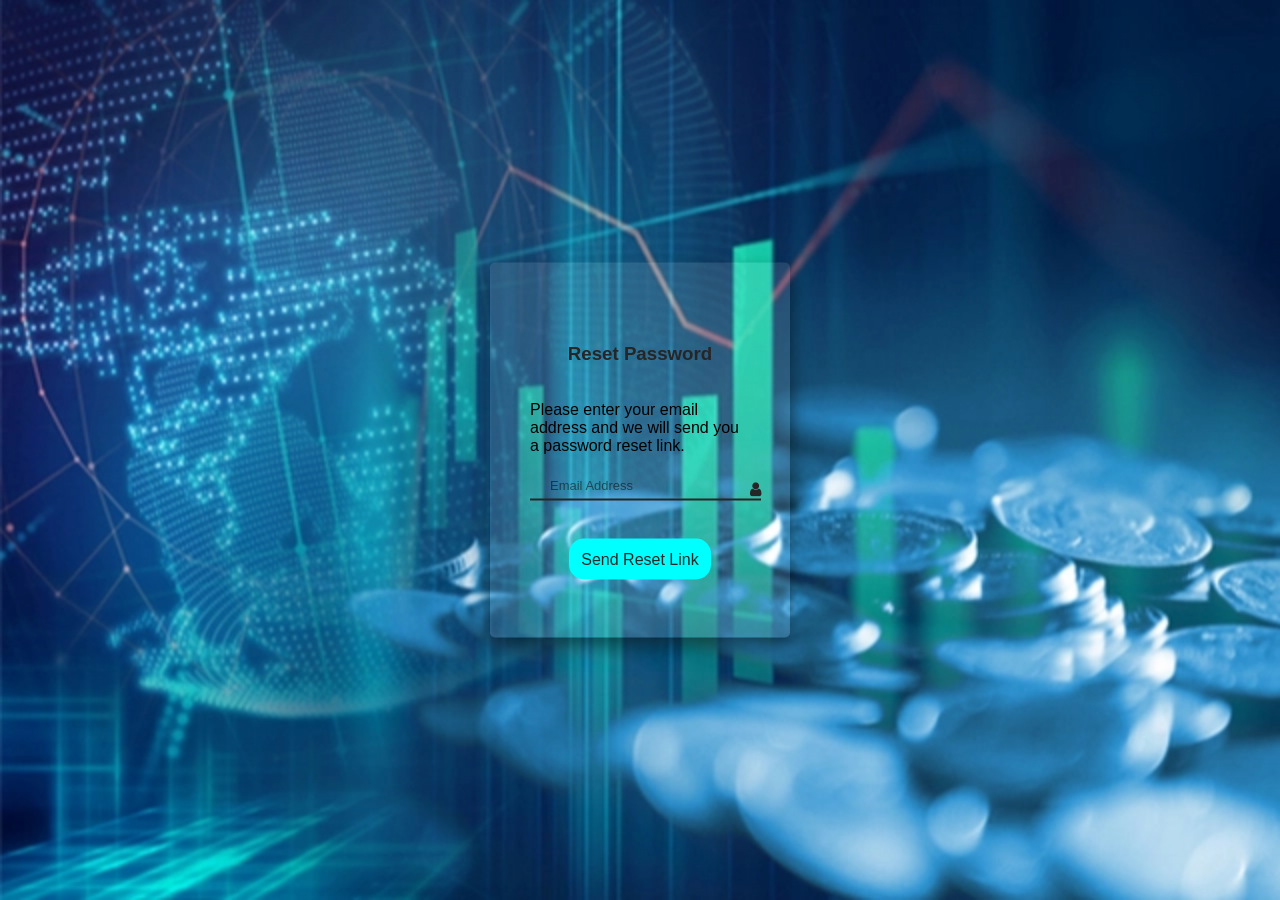
<file: forgotpassword.html>
<!DOCTYPE html>
<html lang="en">
<head>
    <meta charset="UTF-8">
    <meta http-equiv="X-UA-Compatible" content="IE=edge">
    <meta name="viewport" content="width=device-width, initial-scale=1.0">
    <title>Forgot Password</title>
    <link rel="stylesheet" href="forgotpaswordstyle.css">
	<link href="https://stackpath.bootstrapcdn.com/font-awesome/4.7.0/css/font-awesome.min.css" rel="stylesheet">
</head>
<body>
	<!DOCTYPE html>
	<html>
	<head>
		<title>Reset Password</title>
		<link rel="stylesheet" href="https://cdnjs.cloudflare.com/ajax/libs/font-awesome/4.7.0/css/font-awesome.min.css">
		<style>
			/* CSS styles */
		</style>
	</head>
	<body>
		<div class="loginBox">
			<div class="glass">
				<h3>Reset Password</h3>
				<form id="resetForm">
					<p>Please enter your email address and we will send you a password reset link.</p>
					<div class="inputBox">
						<input type="email" id="emailInput" name="email" placeholder="Email Address">
						<span><i class="fa fa-user"></i></span>
					</div>
					<div class="submit">
						<a href="#" class="btn" onclick="sendResetLink()">Send Reset Link</a>
					</div>
				</form>
			</div>
		</div>
	
<script src="forgotpassword.js"></script>
	</body>
	</html>
</body>
</html>
</file>
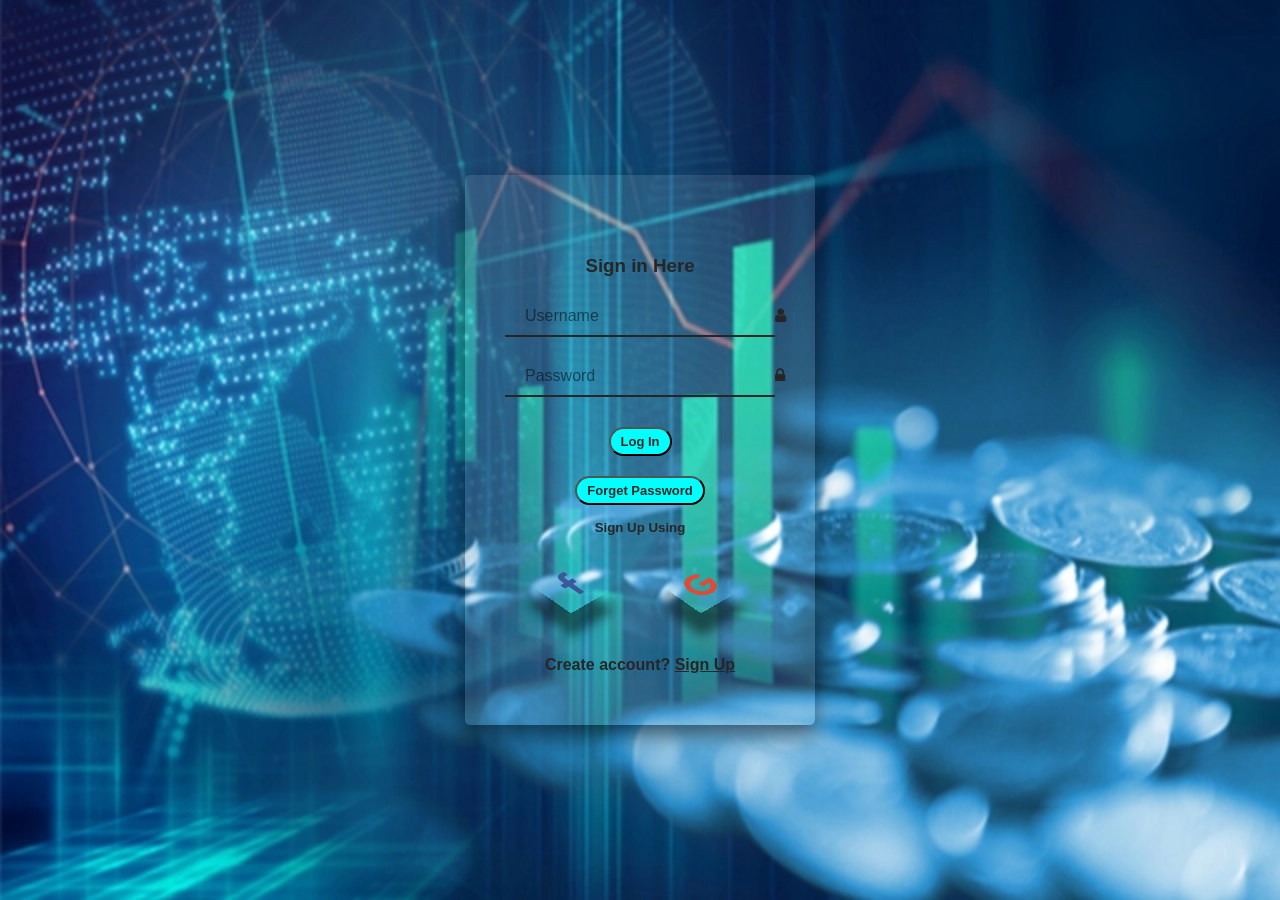
<file: Login.html>
<!DOCTYPE html>
<html>
<head>
	<meta charset="utf-8">
	<meta name="viewport" content="width=device-width, initial-scale=1.0">
	<title>Log In</title>

	<link href="https://stackpath.bootstrapcdn.com/font-awesome/4.7.0/css/font-awesome.min.css" rel="stylesheet">
	<link rel="stylesheet" type="text/css" href="Loginstyle.css">
</head>
<body>
	<div class="loginBox">
		<div class="glass">
			<h3>Sign in Here</h3>
			<form id="login-form">
				<div class="inputBox">
					<input type="text" name="Username" placeholder="Username" id="Username">
					<span><i class="fa fa-user"></i></span>
				</div>
				<div class="inputBox">
					<input type="password" name="Password" placeholder="Password" id="Password">
					<span><i class="fa fa-lock"></i></span>
				</div>
				<div class="submit1">
					<button class="btn1" onclick="login(event)">Log In</button>
				</div>	
			</form>
			<div class="submit">
				<button onclick="forgotPassword(event)">Forget Password</button>
			</div>
			<h5>Sign Up Using</h5>
			<ul>
				<li>
					<a href="#"><i class="fa fa-facebook"></i></a>
				</li>
				<li>
					<a href="#"><i class="fa fa-google"></i></a>
				</li>
			</ul>
			<h4>Create account? <a href="Signup.html">Sign Up</a></h4>
		</div>
	</div>
	<script src="Login.js"></script>
	
</body>
</html>
</file>
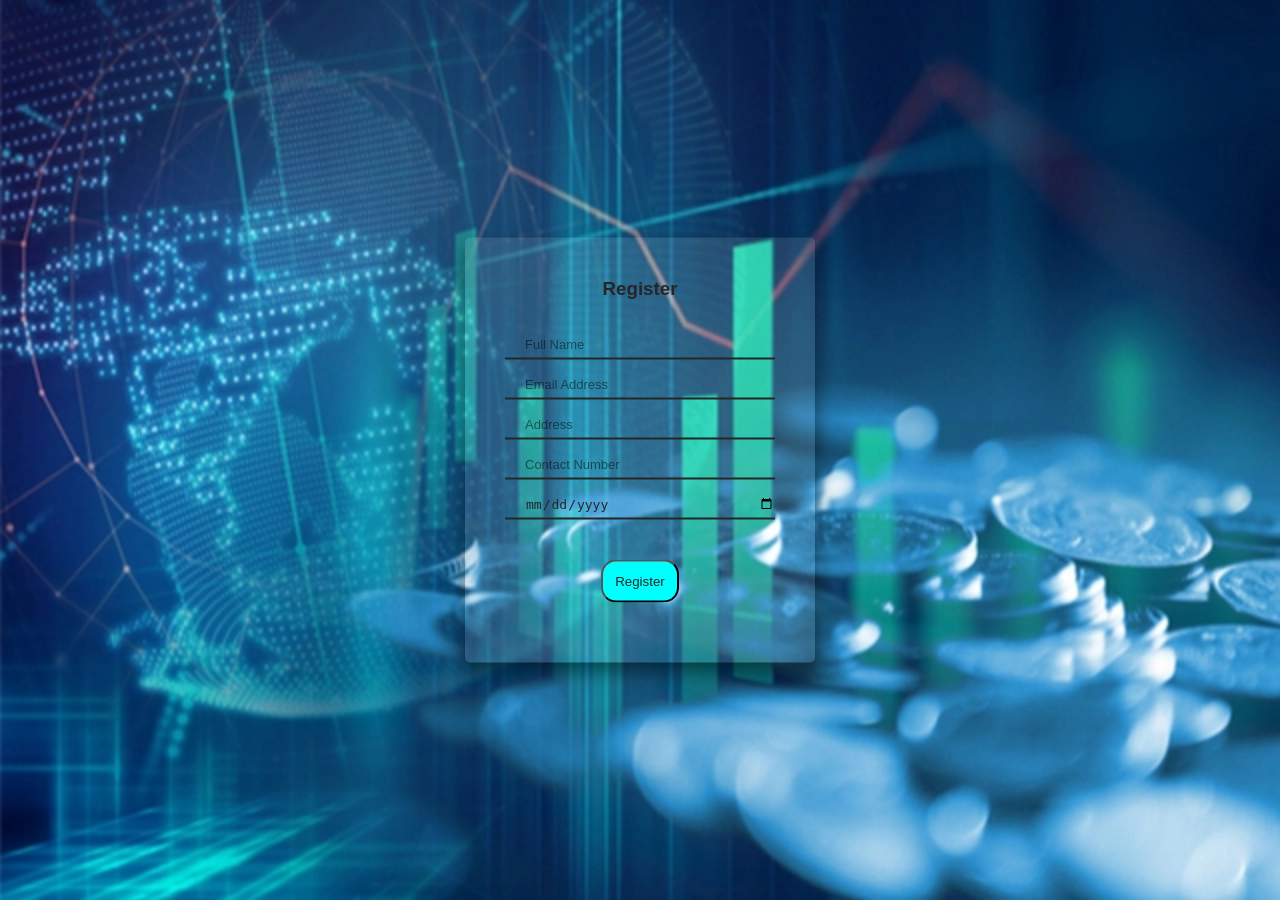
<file: registration.html>
<!DOCTYPE html>
<html lang="en">
<head>
    <meta charset="UTF-8">
    <meta http-equiv="X-UA-Compatible" content="IE=edge">
    <meta name="viewport" content="width=device-width, initial-scale=1.0">
    <title>Registration</title>
    <link rel="stylesheet" href="registrationstyle.css">
</head>
<body>
    <div class="loginBox">
		<div class="glass">
			<h3>Register</h3>
			<form id="registration-form">
				<div class="inputBox">
					<input type="text" name="fullName" placeholder="Full Name" id="fullNameInput">
				</div>
				<div class="inputBox">
					<input type="email" name="email" placeholder="Email Address" id="emailInput">
				</div>
				<div class="inputBox">
					<input type="text" name="address" placeholder="Address" id="addressInput">
				</div>
				<div class="inputBox">
					<input type="tel" name="contactNumber" placeholder="Contact Number" id="contactNumberInput">
				</div>
				<div class="inputBox">
					<input type="date" name="birthdate" placeholder="Birthdate" id="birthdateInput">
				</div>
				<div class="submit">
					<button class="btn" onclick="register(event)">Register</button>
				</div>
			</form>
		</div>
	</div>
	
	<script src="registration.js"></script>
</body>
</html>
</file>
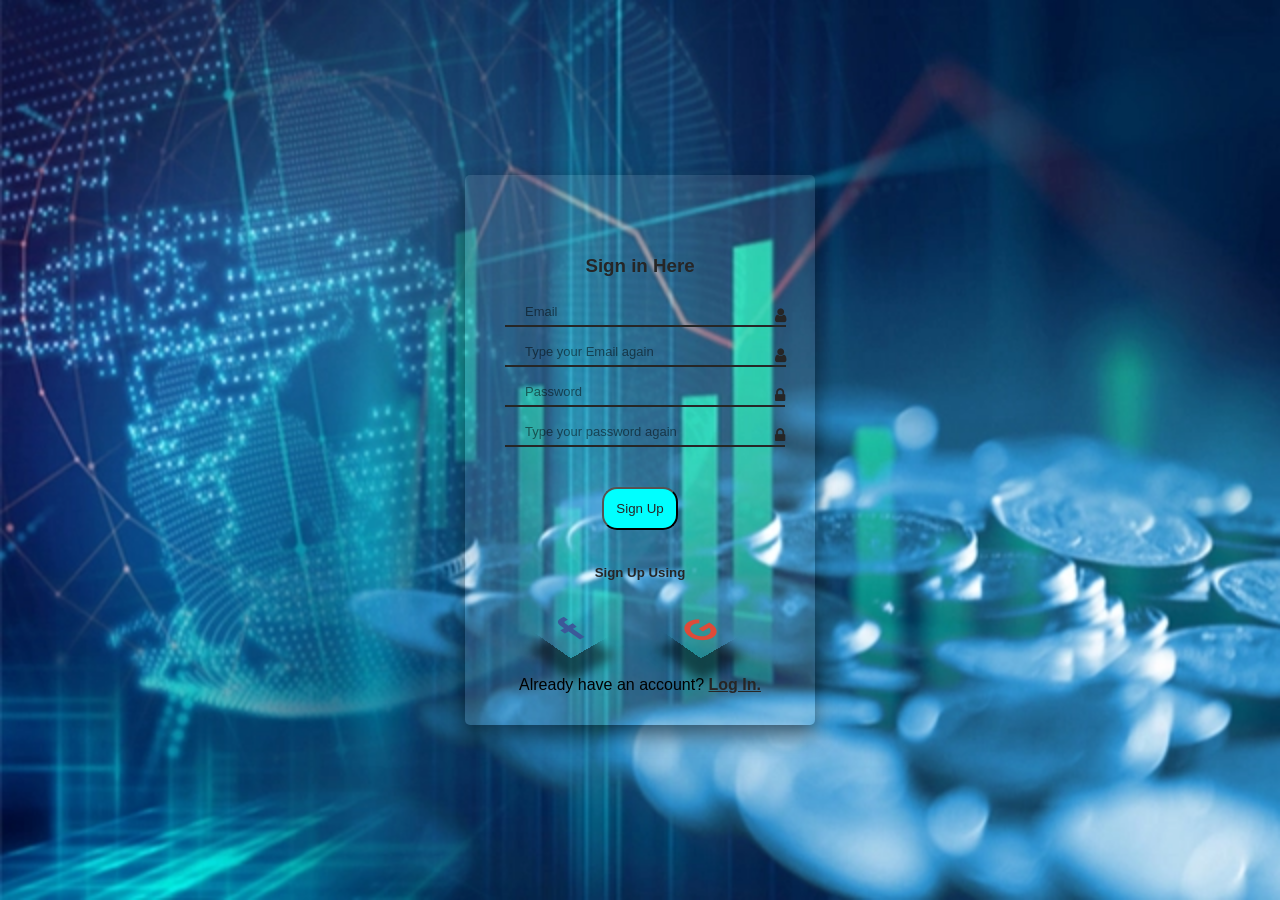
<file: Signup.html>
<!DOCTYPE html>
<html lang="en">
<head>
    <meta charset="UTF-8">
    <meta http-equiv="X-UA-Compatible" content="IE=edge">
    <meta name="viewport" content="width=device-width, initial-scale=1.0">
    <title>Sign Up</title>
	<link href="https://stackpath.bootstrapcdn.com/font-awesome/4.7.0/css/font-awesome.min.css" rel="stylesheet">
    <link rel="stylesheet" href="signupstyle.css">
</head>
<body>
	<div class="loginBox">
		<div class="glass">
			<h3>Sign in Here</h3>
			<form id="signup-form">
				<div class="inputBox">
					<input type="email" name="email" placeholder="Email" id="email">
					<span><i class="fa fa-user"></i></span>
				</div>
				<div class="inputBox">
					<input type="email" name="confirmEmail" placeholder="Type your Email again" id="confirmEmail">
					<span><i class="fa fa-user"></i></span>
				</div>
				<div class="inputBox">
					<input type="password" name="password" placeholder="Password" id="password">
					<span><i class="fa fa-lock"></i></span>
				</div>
				<div class="inputBox">
					<input type="password" name="confirmPassword" placeholder="Type your password again" id="confirmPassword">
					<span><i class="fa fa-lock"></i></span>
				</div>
				<div class="submit">
					<button class="btn" onclick="signup(event)">Sign Up</button>
				</div>
			</form>
			<h5>Sign Up Using</h5>
			<ul>
				<li>
					<a href="#"><i class="fa fa-facebook"></i></a>
				</li>
				<li>
					<a href="#"><i class="fa fa-google"></i></a>
				</li>
			</ul>
			<p class="lgin">Already have an account? <a href="Login.html">Log In.</a></p>
		</div>
	</div>
	
	<script src="signup.js"></script>
</body>
</html>
</file>
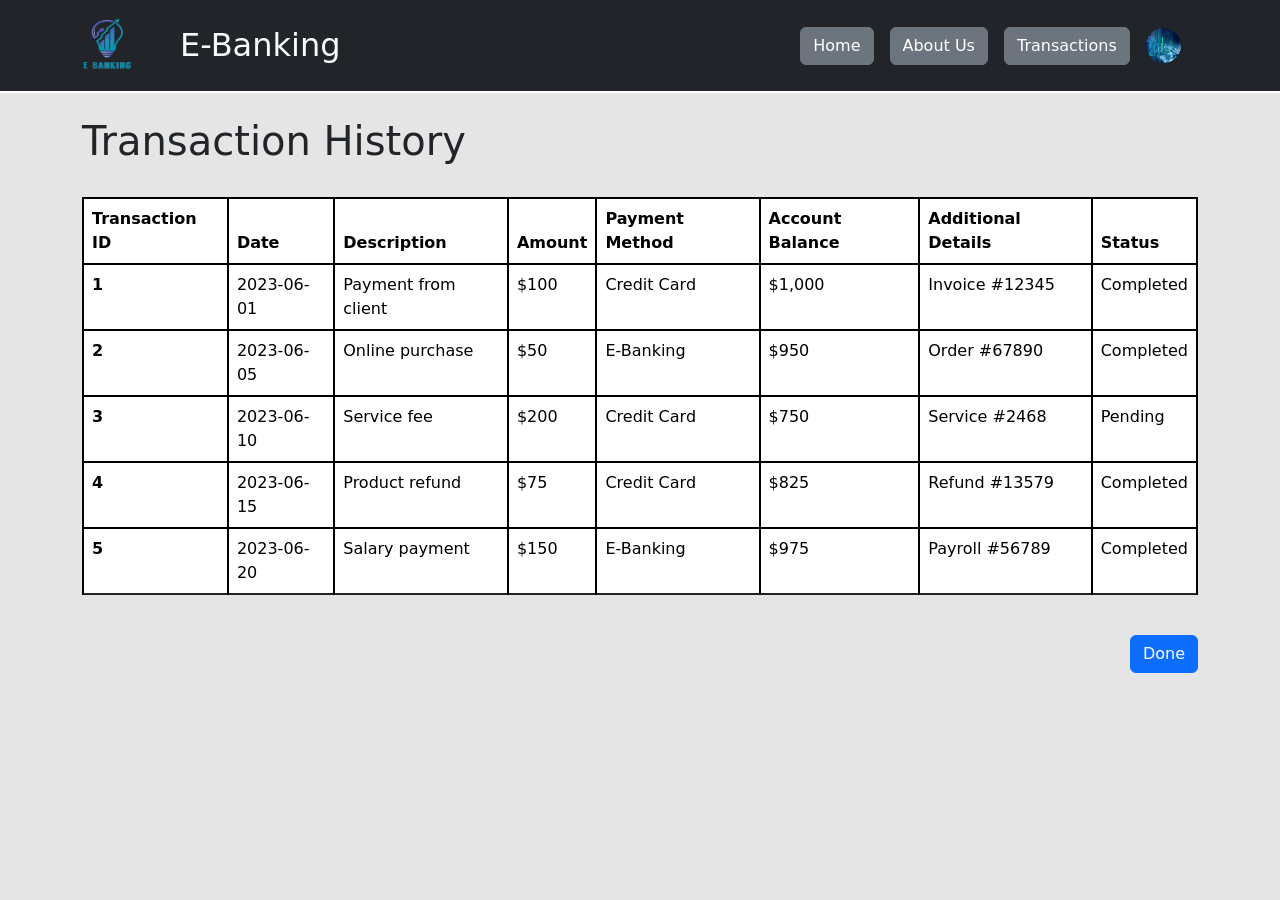
<file: transactionhistory.html>
<!DOCTYPE html>
<html lang="en">
<head>
  <meta charset="UTF-8">
  <meta name="viewport" content="width=device-width, initial-scale=1.0">
  <title>Transaction History</title>
  <link href="https://cdn.jsdelivr.net/npm/bootstrap@5.3.0-alpha3/dist/css/bootstrap.min.css" rel="stylesheet" integrity="sha384-KK94CHFLLe+nY2dmCWGMq91rCGa5gtU4mk92HdvYe+M/SXH301p5ILy+dN9+nJOZ" crossorigin="anonymous">
  <style>
    .head {
      border-bottom: 2px solid;
      background-color: #212529;
      color: white;
      padding: 10px;
    }

    body {
      background-color: #e5e5e5;
    }

    table {
      background-color: #fff;
    }
    tr{
      border: 2px solid;
    }
    th{
      border: 2px solid;
    }
    td{
      border: 2px solid;
    }
  </style>
</head>
<body>
  <section class="head">
    <header class="pt-2 pb-2">
      <div class="container">
        <div class="d-flex flex-wrap align-items-center justify-content-center justify-content-lg-start">
          <img src="logo-removebg-preview.png" alt="" height="55" width="50">
          <h1 class="nav col-12 col-lg-auto ms-5 me-auto mb-2 justify-content-center mb-md-0 h2 text-light">E-Banking</h1>
          <button type="button" class="btn btn-secondary me-3" id="homeBtn">Home</button>
          <button type="button" class="btn btn-secondary me-3" id="aboutBtn">About Us</button>
          <button type="button" class="btn btn-secondary me-3" id="transactionsBtn">Transactions</button>
          <div class="dropdown text-end">
            <a href="#" class="d-block link-dark text-decoration-none dropdown-toggle" data-bs-toggle="dropdown" aria-expanded="false">
              <img src="bacground.webp" alt="mdo" width="35" height="35" class="rounded-circle">
            </a>
            <ul class="dropdown-menu text-small">
              <li><a class="dropdown-item" href="Login.html">Sign out</a></li>
            </ul>
          </div>
        </div>
      </div>
    </header>
  </section>

  <div class="container">
    <h1 class="mt-4">Transaction History</h1>

    <div class="table-responsive">
      <table class="table mt-4">
        <thead>
          <tr>
            <th scope="col">Transaction ID</th>
            <th scope="col">Date</th>
            <th scope="col">Description</th>
            <th scope="col">Amount</th>
            <th scope="col">Payment Method</th>
            <th scope="col">Account Balance</th>
            <th scope="col">Additional Details</th>
            <th scope="col">Status</th>
          </tr>
        </thead>
        <tbody>
          <tr>
            <th scope="row">1</th>
            <td>2023-06-01</td>
            <td>Payment from client</td>
            <td>$100</td>
            <td>Credit Card</td>
            <td>$1,000</td>
            <td>Invoice #12345</td>
            <td>Completed</td>
          </tr>
          <tr>
            <th scope="row">2</th>
            <td>2023-06-05</td>
            <td>Online purchase</td>
            <td>$50</td>
            <td>E-Banking</td>
            <td>$950</td>
            <td>Order #67890</td>
            <td>Completed</td>
          </tr>
          <tr>
            <th scope="row">3</th>
            <td>2023-06-10</td>
            <td>Service fee</td>
            <td>$200</td>
            <td>Credit Card</td>
            <td>$750</td>
            <td>Service #2468</td>
            <td>Pending</td>
          </tr>
          <tr>
            <th scope="row">4</th>
            <td>2023-06-15</td>
            <td>Product refund</td>
            <td>$75</td>
            <td>Credit Card</td>
            <td>$825</td>
            <td>Refund #13579</td>
            <td>Completed</td>
          </tr>
          <tr>
            <th scope="row">5</th>
            <td>2023-06-20</td>
            <td>Salary payment</td>
            <td>$150</td>
            <td>E-Banking</td>
            <td>$975</td>
            <td>Payroll #56789</td>
            <td>Completed</td>
          </tr>
        </tbody>
      </table>
    </div>
    <div class="text-end">
      <button type="button" class="btn btn-primary mt-4" onclick="goToHome()">Done</button>
    </div>
  </div>

  <script>
    // Function to handle the "Home" button click
    document.getElementById("homeBtn").addEventListener("click", function() {
      // Redirect to the home page
      window.location.href = "dashboard.html";
    });

    // Function to handle the "About Us" button click
    document.getElementById("aboutBtn").addEventListener("click", function() {
      // Redirect to the about page
      window.location.href = "about.html";
    });

    // Function to handle the "Transactions" button click
    document.getElementById("transactionsBtn").addEventListener("click", function() {
      // Redirect to the transactions page
      window.location.href = "transactions.html";
    });

    // Function to handle the "Done" button click
    function goToHome() {
      // Redirect to the home page
      window.location.href = "dashboard.html";
    }
  </script>

  <script src="https://cdn.jsdelivr.net/npm/bootstrap@5.3.0-alpha3/dist/js/bootstrap.bundle.min.js" integrity="sha384-ENjdO4Dr2bkBIFxQpeoTz1HIcje39Wm4jDKdf19U8gI4ddQ3GYNS7NTKfAdVQSZe" crossorigin="anonymous"></script>
</body>
</html>
</file>
<file: confirmationpasswordstyle.css>
body
{
	margin: 0;
	padding: 0;
	width: 100%;
	height: 100vh;
	background-image: url(bacground.webp);
	background-repeat: no-repeat;
	background-size: cover;
	font-family: sans-serif;
}
.loginBox
{
	position: absolute;
	top: 50%;
	left: 50%;
	transform: translate(-50%, -50%);
	width: 300px;
	height: 300px;
	box-sizing: border-box;
	background: transparent;
	box-shadow: 0 10px 20px rgba(0,0,0,.5);
	border-radius: 5px;
	transition: .5s;
}
.loginBox:hover
{
	box-shadow: 0 10px 20px rgba(0,0,0,0);
	background: rgba(255,255,255,.5);
}
.glass
{
	width: 100%;
	height: 100%;
	padding: 80px 40px 0 40px;
	box-sizing: border-box;
	background: rgba(255,255,255,.1);
	border-radius: 5px;
	transition: .5s;
}
.glass:hover
{
	transform: translate(20px, 20px);
	box-shadow: 0 10px 20px rgba(0,0,0,.5);
}
h3
{
	margin: 0;
	padding: 0 0 20px;
	color: #262626;
	text-align: center;
}
.loginBox input{
	width: 100%;
	margin-bottom: 10px;
}
.loginBox input[type="password"]
{
	border: none;
	border-bottom: 2px solid #262626;
	outline: none;
	height: 30px;
	color: #262626;
	background: transparent;
	font-size: 13px;
	padding-left: 20px;
	box-sizing: border-box;
}
::placeholder
{
	color: rgba(0,0,0,.5);
}
.inputBox
{
	position: relative;
}
.inputBox span
{
	position: absolute;
	top: 10px;
	color: #262626;
	border-bottom: 2px solid;
}
div.submit{
	margin-top: 40px;
    text-align: center;
}
a.btn{
	color: rgb(39, 38, 38);
	text-decoration: none;
	background: aqua;
	padding: 12px;
	border-radius: 15px;
}
a.btn:hover{
	background: grey;
	color: aqua;
	transition: 0.3s ease-in-out;
}
</file>
<file: forgotpaswordstyle.css>
body
{
	margin: 0;
	padding: 0;
	width: 100%;
	height: 100vh;
	background-image: url(bacground.webp);
	background-repeat: no-repeat;
	background-size: cover;
	font-family: sans-serif;
}
.loginBox
{
	position: absolute;
	top: 50%;
	left: 50%;
	transform: translate(-50%, -50%);
	width: 300px;
	height: 375px;
	box-sizing: border-box;
	background: transparent;
	box-shadow: 0 10px 20px rgba(0,0,0,.5);
	border-radius: 5px;
	transition: .5s;
}
.loginBox:hover
{
	box-shadow: 0 10px 20px rgba(0,0,0,0);
	background: rgba(255,255,255,.5);
}
.glass
{
	width: 100%;
	height: 100%;
	padding: 80px 40px 0 40px;
	box-sizing: border-box;
	background: rgba(255,255,255,.1);
	border-radius: 5px;
	transition: .5s;
}
.glass:hover
{
	transform: translate(20px, 20px);
	box-shadow: 0 10px 20px rgba(0,0,0,.5);
}
h3
{
	margin: 0;
	padding: 0 0 20px;
	color: #262626;
	text-align: center;
}
.loginBox input
{
	width: 100%;
	margin-bottom: 10px;
}
.loginBox input[type="email"],
.loginBox input[type="password"]
{
	border: none;
	border-bottom: 2px solid #262626;
	outline: none;
	height: 30px;
	color: #262626;
	background: transparent;
	font-size: 13px;
	padding-left: 20px;
	box-sizing: border-box;
}
::placeholder
{
	color: rgba(0,0,0,.5);
}
.inputBox
{
	position: relative;
}
.inputBox span
{
	position: absolute;
	top: 10px;
	color: #262626;
	border-bottom: 2px solid;
}
div.submit{
	margin-top: 40px;
    text-align: center;
	justify-content: center;
}
a.btn{
	color: rgb(39, 38, 38);
	text-decoration: none;
	background: aqua;
	padding: 12px;
	border-radius: 15px;
}
a.btn:hover{
	background: grey;
	color: aqua;
	transition: 0.3s ease-in-out;
}
p.lgin{
	padding-top: 30px;
    text-align: center;
}
p.lgin a{
    color: aqua;
}
p.lgin a:hover{
    border-radius: 10px;
	position: relative;
	color: aqua;
	background: grey;
	transition: 0.3s ease-in-out;
    padding: 3px;
}
.loginBox input[type="submit"]:hover{
	color: aqua;
	background: grey;
	transition: 0.3s ease-in-out;
}
.loginBox .a
{
	text-align: center;
	color: #262626;
	font-size: 12px;
	font-weight: bold;
	text-decoration: none;	
	display: block;
}
.loginBox .a:hover{
	border-radius: 10px;
	position: relative;
	color: aqua;
	background: grey;
	transition: 0.3s ease-in-out;
}
</file>
<file: Loginstyle.css>
body
{
	margin: 0;
	padding: 0;
	width: 100%;
	height: 100vh;
	background-image: url(bacground.webp);
	background-repeat: no-repeat;
	background-size: cover;
	font-family: sans-serif;
}
.loginBox
{
	position: absolute;
	top: 50%;
	left: 50%;
	transform: translate(-50%, -50%);
	width: 350px;
	height: 550px;
	box-sizing: border-box;
	background: transparent;
	box-shadow: 0 10px 20px rgba(0,0,0,.5);
	border-radius: 5px;
	transition: .5s;
}
.loginBox:hover
{
	box-shadow: 0 10px 20px rgba(0,0,0,0);
	background: rgba(255,255,255,.5);
}
.glass
{
	width: 100%;
	height: 100%;
	padding: 80px 40px 0 40px;
	box-sizing: border-box;
	background: rgba(255,255,255,.1);
	border-radius: 5px;
	transition: .5s;
}
.glass:hover
{
	transform: translate(20px, 20px);
	box-shadow: 0 10px 20px rgba(0,0,0,.5);
}
h3
{
	margin: 0;
	padding: 0 0 20px;
	color: #262626;
	text-align: center;
}
.loginBox input
{
	width: 100%;
	margin-bottom: 20px;
}
.loginBox input[type="text"],
.loginBox input[type="password"]
{
	border: none;
	border-bottom: 2px solid #262626;
	outline: none;
	height: 40px;
	color: #262626;
	background: transparent;
	font-size: 16px;
	padding-left: 20px;
	box-sizing: border-box;
}
::placeholder
{
	color: rgba(0,0,0,.5);
}
.inputBox
{
	position: relative;
}
.inputBox span
{
	position: absolute;
	top: 10px;
	color: #262626;
}
.loginBox input[type="submit"]
{
	border: none;
	outline: none;
	height: 40px;
	font-size: 16px;
	background: aqua;
	color: grey;
	border-radius: 20px;
	cursor: pointer;
}
.loginBox input[type="submit"]:hover{
	color: aqua;
	background: grey;
	transition: 0.3s ease-in-out;
}
div.submit1{
    text-align: center;
	justify-content: center;
	margin-bottom: 20px;
	margin-top: 10px;

}
button{
	text-decoration: none;
	background: aqua;
	font-weight: 600;
	font-size: 15px;
	padding: 8px 10px;
	border-radius: 15px;
	color: rgb(39, 38, 38);
}
button:hover{
	background: grey;
	color: aqua;
	transition: 0.3s ease-in-out;
}
div.submit{
    text-align: center;
	justify-content: center;
}
button{
	font-weight: 600;
	font-size: 13px;
	padding: 5px 10px;
	border-radius: 15px;
	color: rgb(39, 38, 38);
}
button:hover{
	background: grey;
	color: aqua;
	transition: 0.3s ease-in-out;
}
.loginBox h5
{
	margin: 0;
	padding: 15px 0 0 0;
	text-align: center;
	color: #262626;
}
.loginBox h4
{
	padding: 50px 0 0 0;
	text-align: center;
	color: #262626;
}
.loginBox h4 a
{
	color: rgb(39, 38, 38);
}
.loginBox h4 a:hover{
	border-radius: 10px;
	position: relative;
	color: aqua;
	background: grey;
	transition: 0.3s ease-in-out;
	padding: 3px;
}
ul
{
	margin: 0;
	padding: 0;
	display: flex;
}
ul li
{
	list-style: none;
	margin: 0 40px;
}
ul li a .fa
{
	font-size: 30px;
	color: #262626;
	line-height: 50px;
	transition: .5s;
}
ul li a
{
	position: relative;
	display: block;
	top: 25px;
	width: 50px;
	height: 50px;
	background: transparent;
	text-align: center;
	transform: perspective(1000px) rotate(-30deg) skew(25deg) translate(0,0);
	transition: .5s;
	box-shadow: -20px 20px 10px rgba(0,0,0,.5);
}
ul li a:before
{
	content: '';
	position: absolute;
	top: 10px;
	left: -20px;
	height: 100%;
	width: 20px;
	background: transparent;
	transition: .5s;
	transform: rotate(0deg) skewY(-45deg);
}
ul li:nth-child(1) .fa
{
	color: #3b5999;
}
ul li:nth-child(2) .fa
{
	color: #dd4b39;
}
ul li a:after
{
	content: '';
	position: absolute;
	bottom: -20px;
	left: -10px;
	height: 20px;
	width: 100%;
	background: transparent;
	transition: .5s;
	transform: rotate(0deg) skewX(-45deg);
}
ul li a:hover
{
	transform: perspective(1000px) rotate(-30deg) skew(25deg) translate(20px, -20px);
	box-shadow: -50px 50px 50px rgba(0,0,0,.5);
}
ul li:hover .fa
{
	color: rgb(48, 46, 46);
}
ul li:hover:nth-child(1) a
{
	background: aqua;
}
ul li:hover:nth-child(1) a:before
{
	background: aqua;
}
ul li:hover:nth-child(1) a:after
{
	background: aqua;
}

ul li:hover:nth-child(2) a
{
	background: aqua;
}
ul li:hover:nth-child(2) a:before
{
	background: aqua;
}
ul li:hover:nth-child(2) a:after
{
	background: aqua;
}
</file>
<file: registrationstyle.css>
body
{
	margin: 0;
	padding: 0;
	width: 100%;
	height: 100vh;
	background-image: url(bacground.webp);
	background-repeat: no-repeat;
	background-size: cover;
	font-family: sans-serif;
}
.loginBox
{
	position: absolute;
	top: 50%;
	left: 50%;
	transform: translate(-50%, -50%);
	width: 350px;
	height: 425px;
	box-sizing: border-box;
	background: transparent;
	box-shadow: 0 10px 20px rgba(0,0,0,.5);
	border-radius: 5px;
	transition: .5s;
}
.loginBox:hover
{
	box-shadow: 0 10px 20px rgba(0,0,0,0);
	background: rgba(255,255,255,.5);
}
.glass
{
	width: 100%;
	height: 100%;
	padding: 40px;
	box-sizing: border-box;
	background: rgba(255,255,255,.1);
	border-radius: 5px;
	transition: .5s;
}
.glass:hover
{
	transform: translate(20px, 20px);
	box-shadow: 0 10px 20px rgba(0,0,0,.5);
}
h3
{
	margin: 0;
	padding-bottom: 30px;
	color: #262626;
	text-align: center;
}
.loginBox input
{
	width: 100%;
	margin-bottom: 10px;
}
.loginBox input[type="text"],
.loginBox input[type="email"],
.loginBox input[type="tel"],
.loginBox input[type="date"]
{
	border: none;
	border-bottom: 2px solid #262626;
	outline: none;
	height: 30px;
	color: #262626;
	background: transparent;
	font-size: 13px;
	padding-left: 20px;
	box-sizing: border-box;
}
::placeholder
{
	color: rgba(0,0,0,.5);
}
.inputBox
{
	position: relative;
}
.inputBox span
{
	position: absolute;
	top: 10px;
	color: #262626;
	border-bottom: 2px solid;
}
div.submit{
	margin-top: 30px;
    text-align: center;
	justify-content: center;
}
button{
	text-decoration: none;
	background: aqua;
	padding: 12px;
	border-radius: 15px;
	color: rgb(39, 38, 38);
}
button:hover{
	background: grey;
	color: aqua;
	transition: 0.3s ease-in-out;
}
p.lgin{
	padding-top: 30px;
    text-align: center;
}
p.lgin a{
    color: aqua;
}
p.lgin a:hover{
    border-radius: 10px;
	position: relative;
	color: aqua;
	background: grey;
	transition: 0.3s ease-in-out;
    padding: 3px;
}
.loginBox input[type="submit"]:hover{
	color: aqua;
	background: grey;
	transition: 0.3s ease-in-out;
}
.loginBox .a
{
	text-align: center;
	color: #262626;
	font-size: 12px;
	font-weight: bold;
	text-decoration: none;	
	display: block;
}
.loginBox .a:hover{
	border-radius: 10px;
	position: relative;
	color: aqua;
	background: grey;
	transition: 0.3s ease-in-out;
}
</file>
<file: signupstyle.css>
body
{
	margin: 0;
	padding: 0;
	width: 100%;
	height: 100vh;
	background-image: url(bacground.webp);
	background-repeat: no-repeat;
	background-size: cover;
	font-family: sans-serif;
}
.loginBox
{
	position: absolute;
	top: 50%;
	left: 50%;
	transform: translate(-50%, -50%);
	width: 350px;
	height: 550px;
	box-sizing: border-box;
	background: transparent;
	box-shadow: 0 10px 20px rgba(0,0,0,.5);
	border-radius: 5px;
	transition: .5s;
}
.loginBox:hover
{
	box-shadow: 0 10px 20px rgba(0,0,0,0);
	background: rgba(255,255,255,.5);
}
.glass
{
	width: 100%;
	height: 100%;
	padding: 80px 40px 0 40px;
	box-sizing: border-box;
	background: rgba(255,255,255,.1);
	border-radius: 5px;
	transition: .5s;
}
.glass:hover
{
	transform: translate(20px, 20px);
	box-shadow: 0 10px 20px rgba(0,0,0,.5);
}
h3
{
	margin: 0;
	padding: 0 0 20px;
	color: #262626;
	text-align: center;
}
.loginBox input
{
	width: 100%;
	margin-bottom: 10px;
}
.loginBox input[type="email"],
.loginBox input[type="password"]
{
	border: none;
	border-bottom: 2px solid #262626;
	outline: none;
	height: 30px;
	color: #262626;
	background: transparent;
	font-size: 13px;
	padding-left: 20px;
	box-sizing: border-box;
}
::placeholder
{
	color: rgba(0,0,0,.5);
}
.inputBox
{
	position: relative;
}
.inputBox span
{	
	top: 10px;
	position: absolute;
	color: #262626;
	border-bottom: 2px solid;
}
div.submit{
	margin-bottom: 20px;
	margin-top: 30px;
    text-align: center;
	justify-content: center;
}
button{
	text-decoration: none;
	background: aqua;
	padding: 12px;
	border-radius: 15px;
	color: rgb(39, 38, 38);
}
button:hover{
	background: grey;
	color: aqua;
	transition: 0.3s ease-in-out;
}
p.lgin{
	padding-top: 30px;
    text-align: center;
}
p.lgin a{
	font-weight: 600;
    color: rgb(39, 38, 38);
}
p.lgin a:hover{
    border-radius: 10px;
	position: relative;
	color: aqua;
	background: grey;
	transition: 0.3s ease-in-out;
    padding: 3px;
}
.loginBox input[type="submit"]:hover{
	color: aqua;
	background: grey;
	transition: 0.3s ease-in-out;
}
.loginBox .a
{
	text-align: center;
	color: #262626;
	font-size: 12px;
	font-weight: bold;
	text-decoration: none;	
	display: block;
}
.loginBox .a:hover{
	border-radius: 10px;
	position: relative;
	color: aqua;
	background: grey;
	transition: 0.3s ease-in-out;
}
.loginBox h5
{
	margin: 0;
	padding: 15px 0 0 0;
	text-align: center;
	color: #262626;
}
.loginBox h4
{
	padding: 50px 0 0 0;
	text-align: center;
	color: #262626;
}
.loginBox h4 a
{
	color: aqua;
}
.loginBox h4 a:hover{
	border-radius: 10px;
	position: relative;
	color: aqua;
	background: grey;
	transition: 0.3s ease-in-out;
	padding: 3px;
}
ul
{
	margin: 0;
	padding: 0;
	display: flex;
}
ul li
{
	list-style: none;
	margin: 0 40px;
}
ul li a .fa
{
	font-size: 30px;
	color: #262626;
	line-height: 50px;
	transition: .5s;
}
ul li a
{
	position: relative;
	display: block;
	top: 25px;
	width: 50px;
	height: 50px;
	background: transparent;
	text-align: center;
	transform: perspective(1000px) rotate(-30deg) skew(25deg) translate(0,0);
	transition: .5s;
	box-shadow: -20px 20px 10px rgba(0,0,0,.5);
}
ul li a:before
{
	content: '';
	position: absolute;
	top: 10px;
	left: -20px;
	height: 100%;
	width: 20px;
	background: transparent;
	transition: .5s;
	transform: rotate(0deg) skewY(-45deg);
}
ul li:nth-child(1) .fa
{
	color: #3b5999;
}
ul li:nth-child(2) .fa
{
	color: #dd4b39;
}
ul li a:after
{
	content: '';
	position: absolute;
	bottom: -20px;
	left: -10px;
	height: 20px;
	width: 100%;
	background: transparent;
	transition: .5s;
	transform: rotate(0deg) skewX(-45deg);
}
ul li a:hover
{
	transform: perspective(1000px) rotate(-30deg) skew(25deg) translate(20px, -20px);
	box-shadow: -50px 50px 50px rgba(0,0,0,.5);
}
ul li:hover .fa
{
	color: rgb(48, 46, 46);
}
ul li:hover:nth-child(1) a
{
	background: aqua;
}
ul li:hover:nth-child(1) a:before
{
	background: aqua;
}
ul li:hover:nth-child(1) a:after
{
	background: aqua;
}

ul li:hover:nth-child(2) a
{
	background: aqua;
}
ul li:hover:nth-child(2) a:before
{
	background: aqua;
}
ul li:hover:nth-child(2) a:after
{
	background: aqua;
}
</file>
